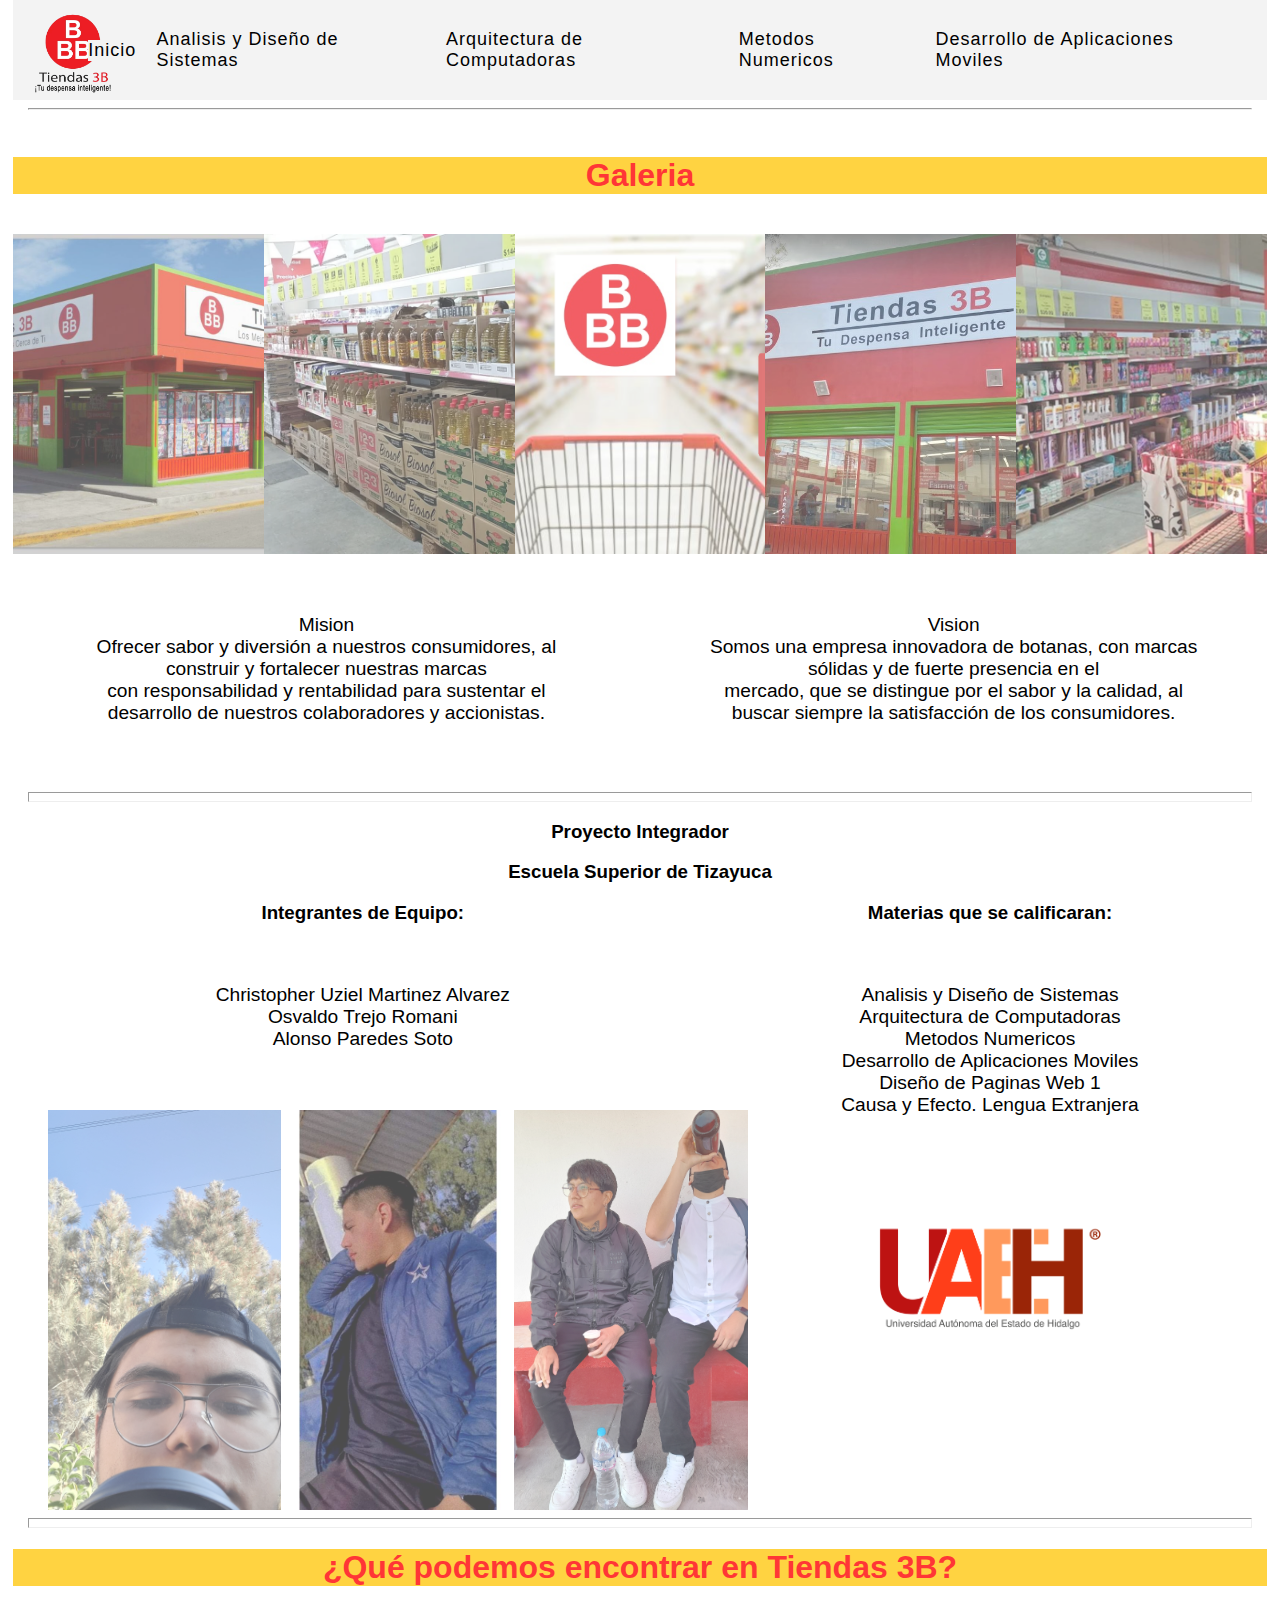
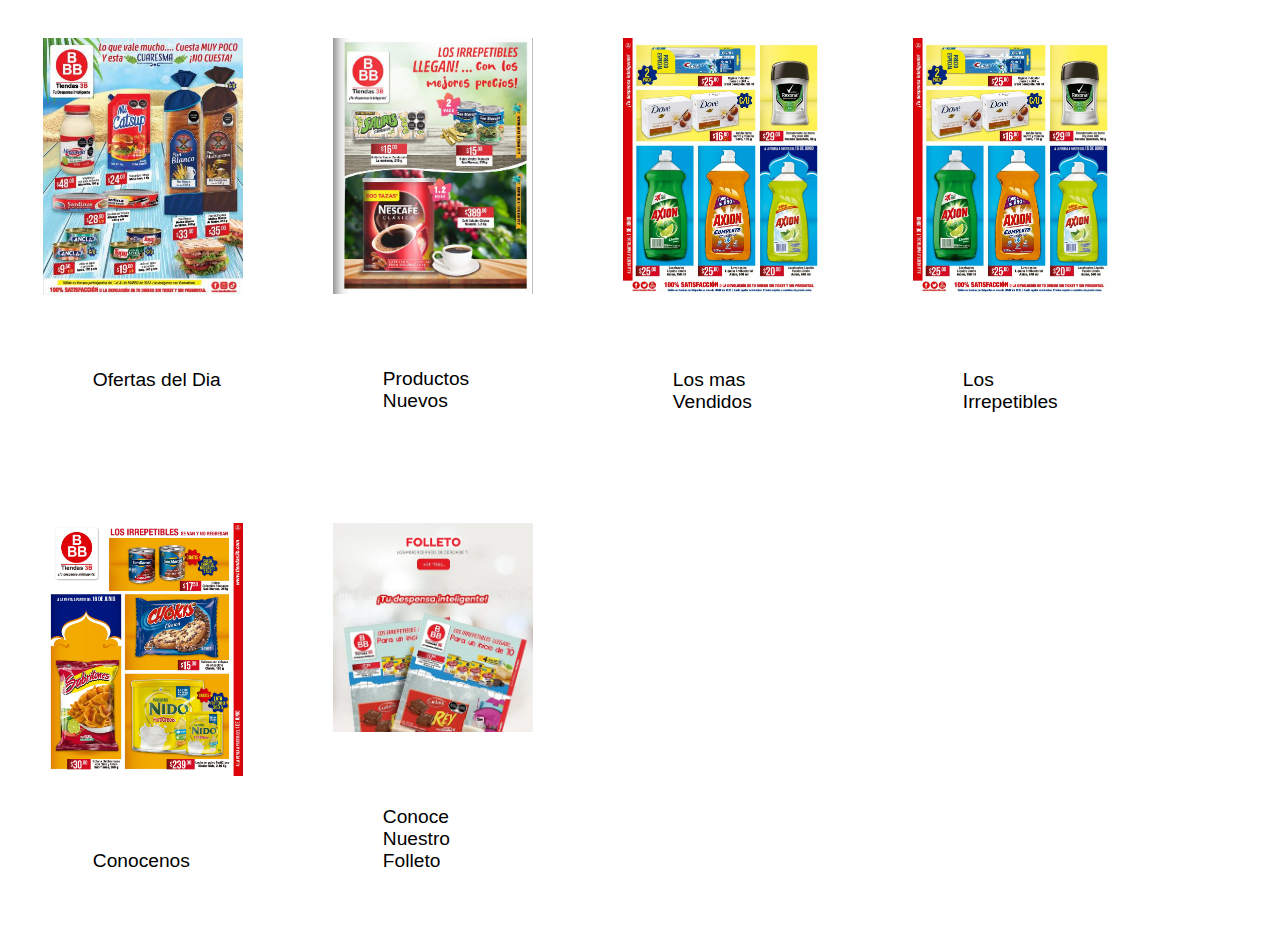
<file: PROYECTO INTEGRADOR/Index.html>
<!DOCTYPE html>
<html>
    <head>
        <meta http-equiv="Content-Type" content="text/html; charset=utf-8"/>
        <link rel="stylesheet" href="CSS/Style.css">
        <meta name="viewport" content="width=device-width, user-scalabe=no, initial-scale=1.0, maximum-scale=1.0, minimum-scale=1.0">
        <title>
          Tiendas 3B.com
        </title>
        
    </head>
<body>
    <div class="contenedorA">
        <header>
            <a href="Index.html" class="logo">
                <img src="IMAGENES/logo.png" alt="Logo Compañia" class="ImgZomm">
            </a>

        <nav id="menu">
                <!-- start menu -->
            <ul data-animation="to-left">
                 <li><a href="Index.html">Inicio</a></li>
                 <li><a href="./Page/Analisis.html">Analisis y Diseño de Sistemas</a>
                <!-- start menu desplegable -->
                 <ul>
                    <li><a href="./Page/Presentacion.html">Diapositiva 1</a></li>
                    <li><a href="./Page/Diapositiva 2.html">Diapositiva 2</a></li>
                    <li><a href="./Page/Diapositiva 3.html">Diapositiva 3</a></li>
                    <li><a href="./Page/Diapositiva 4.html">Diapositiva 4</a></li>
                 </ul>
                <!-- end menu desplegable -->
                 </li>
                 <li><a href="./Page/Arquitectura.html">Arquitectura de Computadoras</a></li>
                 <li><a href="./Page/Metodos.html">Metodos Numericos</a></li>
                 <li><a href="./Page/Moviles.html">Desarrollo de Aplicaciones Moviles</a></li>
            </ul>
                <!-- end menu -->
        </nav>
                
        </header>
        
       <hr>

       
       <!--        
    <div id="slider">
        <input type="radio" name="slider" id="s1" checked />
        <input type="radio" name="slider" id="s2" />
        <input type="radio" name="slider" id="s3" />
        <input type="radio" name="slider" id="s4" />
        <input type="radio" name="slider" id="s5" />
        <label for="s1" id="slide1">
            <img src="IMAGENES/ima1.jpg" alt />
        </label>
        <label for="s2" id="slide2">
            <img src="IMAGENES/ima2.webp" alt />
        </label>
        <label for="s3" id="slide3">
            <img src="IMAGENES/3b4.png" alt />
        </label>
        <label for="s4" id="slide4">
            <img src="IMAGENES/3b1.png" alt />
        </label>
        <label for="s5" id="slide5">
            <img src="IMAGENES/sondeo.jpg" alt />
        </label>
    </div> 
         -->
         <br>
         <h1>Galeria</h1>
         <br>

    <section class="GaleryChida">
        <img src="IMAGENES/ima1.jpg" alt="Oxxo">
        <img src="IMAGENES/ima2.webp" alt="teoti">
        <img src="IMAGENES/3b4.png" alt="teoti">
        <img src="IMAGENES/3bop1.jpg" alt="teoti">
        <img src="IMAGENES/3bop2.jpg" alt="teoti">
    </section>

    
       <div class="Bloque1">
        <section class="Seccion1">
            <p id="Datos">
                Mision <br>
                Ofrecer sabor y diversión a nuestros consumidores, al construir y fortalecer nuestras marcas <br>
                con responsabilidad y rentabilidad para sustentar el desarrollo de nuestros colaboradores y accionistas. <br>
            </p>
        </section>

        <section class="Seccion2">
            <p id="Datos">
                Vision <br>
                Somos una empresa innovadora de botanas, con marcas sólidas y de fuerte presencia en el <br>
                mercado, que se distingue por el sabor y la calidad, al buscar siempre la satisfacción de los consumidores. <br>
    
            </p>
        </section>
       </div>
      
      

        <hr size="10px">
        <h3>Proyecto Integrador</h3>
        <h3>Escuela Superior de Tizayuca</h3>

       <div class="Bloque1">
        <section class="Seccion1">
            <h3>Integrantes de Equipo:</h3>
            <p id ="Datos" class="">

                Christopher Uziel Martinez Alvarez <br>
                Osvaldo Trejo Romani <br>
                Alonso Paredes Soto <br>
            </p>

                
        <section class="GaleryIntegrantes">
            <img src="IMAGENES/imgCris.jpg" alt="Cristo">
            <img src="IMAGENES//imgOsvaldo.jpeg" alt="Osvaldo">
            <img src="IMAGENES/imgAlonso.jpg" alt="Alfonso">
        </section>
    
        </section>

        <section class="Seccion2">
                
            <h3>Materias que se calificaran:</h3>
            <p id="Datos" class="fotos">
                Analisis y Diseño de Sistemas <br>
                Arquitectura de Computadoras <br>
                Metodos Numericos <br>
                Desarrollo de Aplicaciones Moviles <br>
                Diseño de Paginas Web 1 <br>
                Causa y Efecto. Lengua Extranjera <br>
            </p>
            
            <img src="IMAGENES/imgUAEH.png" alt="ImagenUAEH" id="imgUAEH">
        </section>
       </div>

       

 
        <hr size="10px">

<h1>¿Qué podemos encontrar en Tiendas 3B?</h1>
   
        <div class="galeria">
            <div class="foto">
                <img  src="IMAGENES/b1.jpg" alt="" class="ImgZomm">
            </div>
            <div class="pie">
                <p class="Items">Ofertas del Dia</p>
            </div>
        </div>


        <div class="galeria">
            <div class="foto">
                <img  src="IMAGENES/b7.jpg" alt="" class="ImgZomm">
            </div>
            <div class="pie">
                <p class="Items">Productos Nuevos</p>
            </div>
        </div>

        <div class="galeria">
            <div class="foto">
                <img  src="IMAGENES/b4.jpg" alt="" class="ImgZomm">
            </div>
            <div class="pie">
                <p class="Items">Los mas Vendidos</p>
            </div>
        </div>
        
        <div class="galeria">
            <div class="foto">
                <img  src="IMAGENES/b4.jpg" alt="" class="ImgZomm">
            </div>
            <div class="pie">
                <p class="Items">Los Irrepetibles</p>
            </div>
        </div>

        <div class="galeria">
            <div class="foto">
                <img  src="IMAGENES/b5.jpg" alt="" class="ImgZomm">
            </div>
            <div class="pie">
                <p class="Items">Conocenos</p>
            </div>
        </div>

        <div class="galeria">
            <div class="foto">
                <img  src="IMAGENES/3bFolleto.webp" alt="" class="ImgZomm">
            </div>
            <div class="pie">
                <p class="Items">Conoce Nuestro Folleto</p>
            </div>
        </div>



    </div>

       

        


    </body>
</html>
</file>
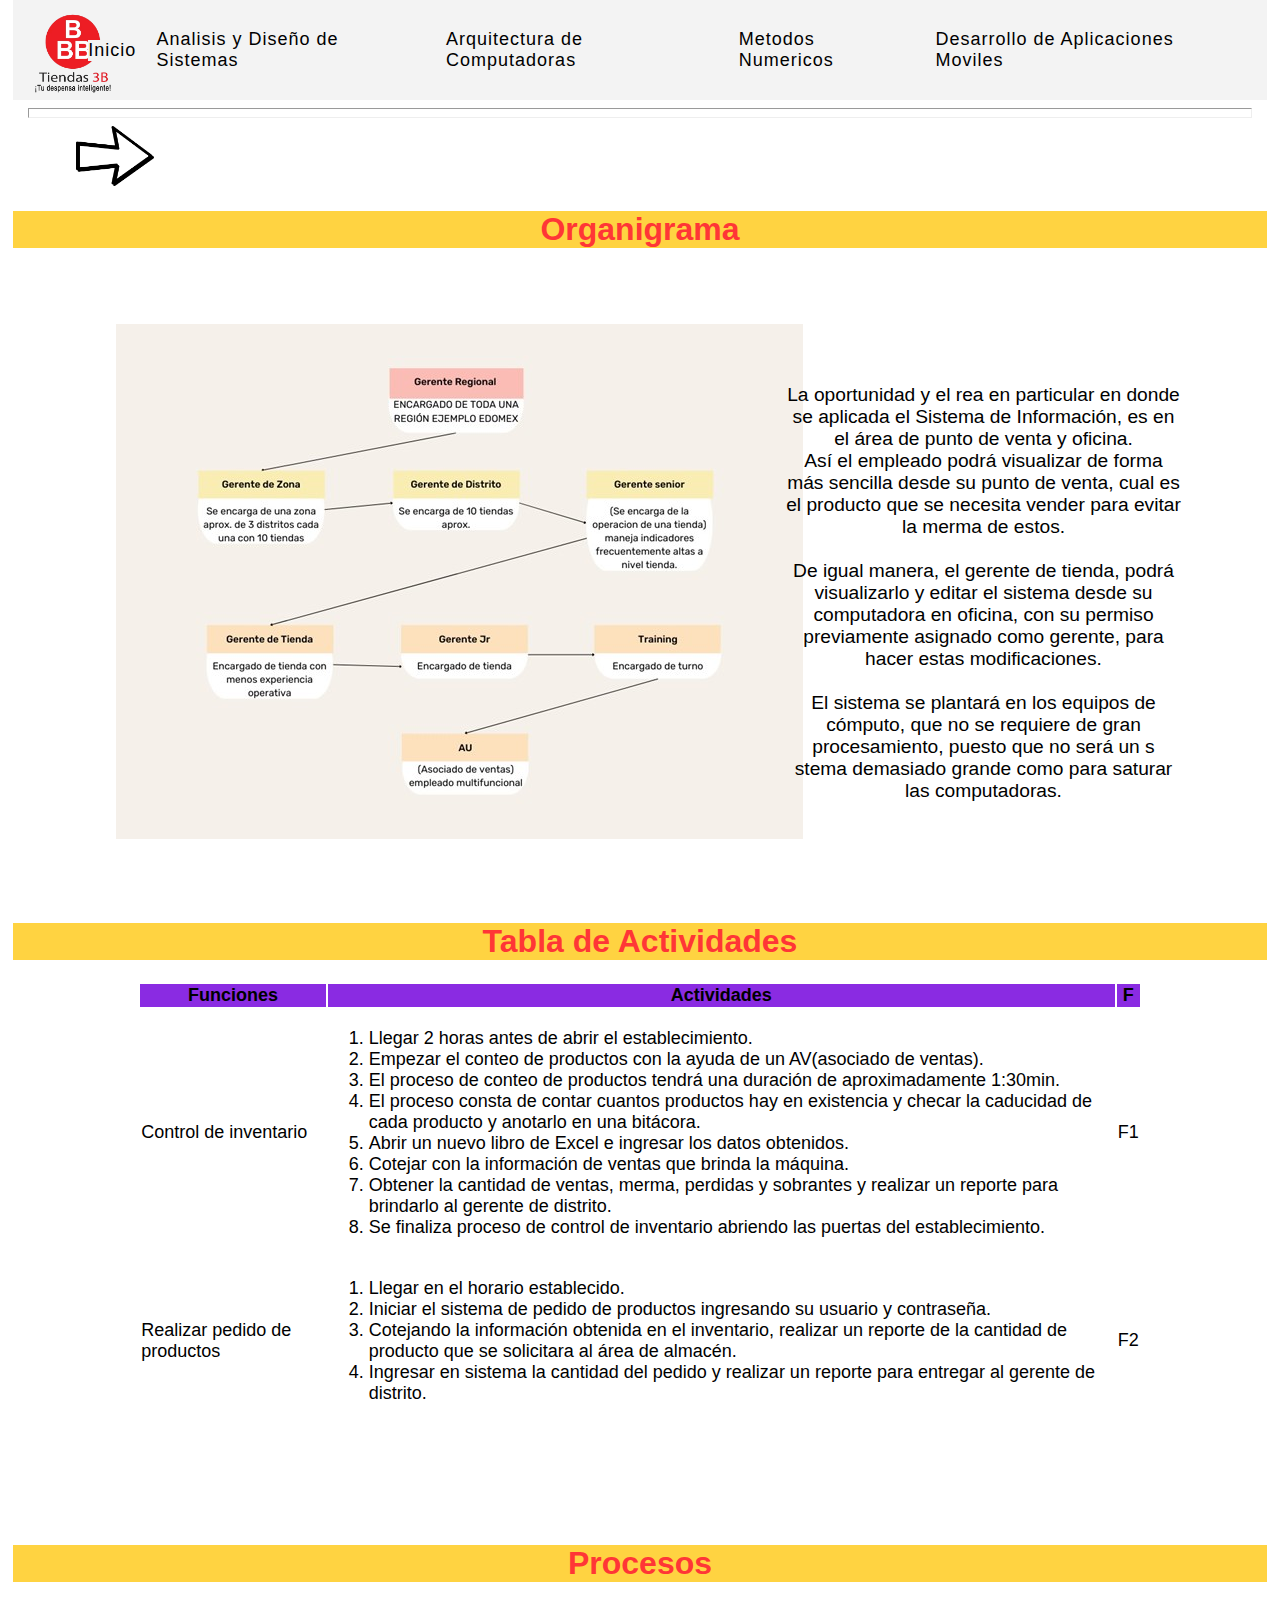
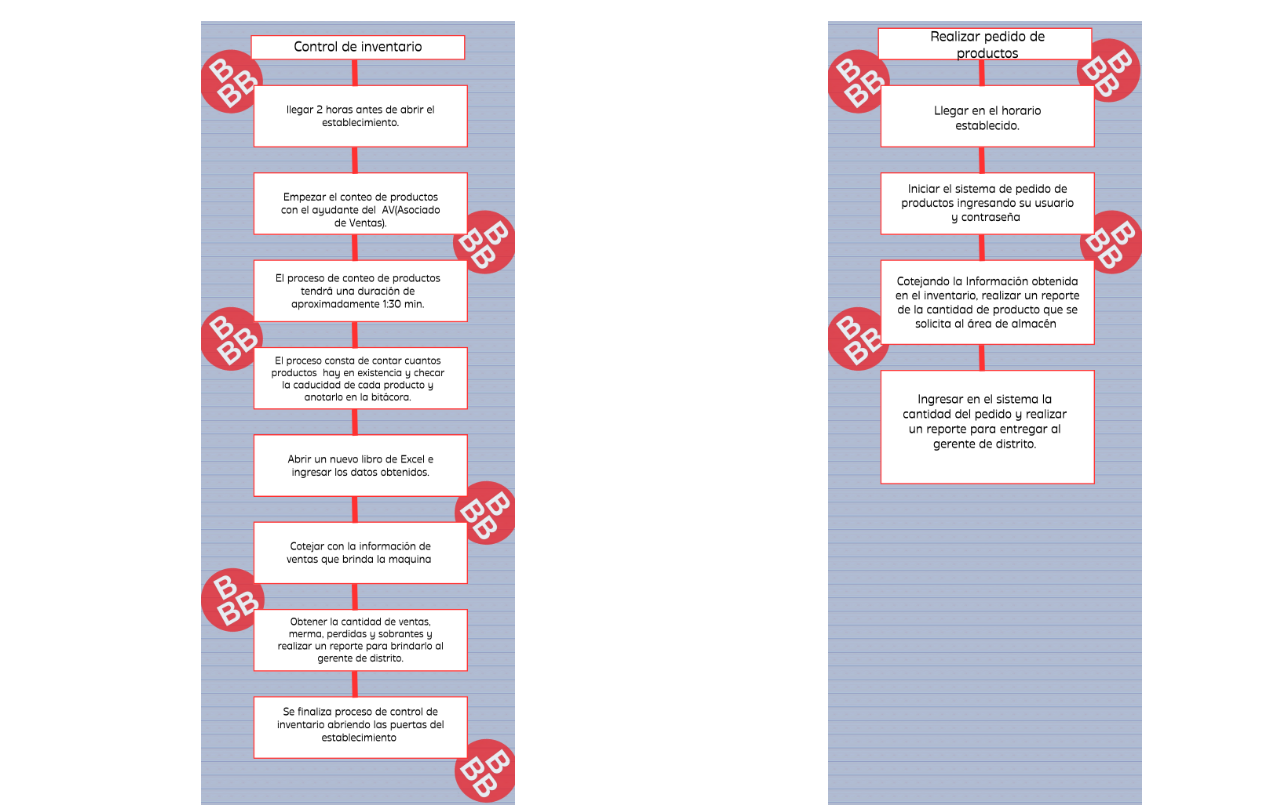
<file: PROYECTO INTEGRADOR/Page/Analisis.html>
<!DOCTYPE html>
<html>
    <head>
        <meta http-equiv="Content-Type" content="text/html; charset=utf-8"/>

        <link rel="stylesheet" href="../CSS/Style.css">
        <title>
           Tiendas 3B.com
        </title>
        
    </head>

    <body>
        <div class="contenedorA">
        <header>
            <a href="../Index.html" class="logo">
                <img src="../IMAGENES/logo.png" alt="Logo Compañia" class="ImgZomm">
            </a>
       
        <nav id="menu">
                <!-- start menu -->
            <ul data-animation="to-left">
                 <li><a href="../Index.html">Inicio</a></li>
                 <li><a href="../Page/Analisis.html">Analisis y Diseño de Sistemas</a>
                <!-- start menu desplegable -->
                 <ul>
                    <li><a href="../Page/Presentacion.html">Diapositiva 1</a></li>
                    <li><a href="../Page/Diapositiva 2.html">Diapositiva 2</a></li>
                    <li><a href="../Page/Diapositiva 3.html">Diapositiva 3</a></li>
                    <li><a href="../Page/Diapositiva 4.html">Diapositiva 4</a></li>
                 </ul>
                <!-- end menu desplegable -->
                 </li>
                 <li><a href="../Page/Arquitectura.html">Arquitectura de Computadoras</a></li>
                 <li><a href="../Page/Metodos.html">Metodos Numericos</a></li>
                 <li><a href="../Page/Moviles.html">Desarrollo de Aplicaciones Moviles</a></li>
            </ul>
                <!-- end menu -->
        </nav>

                
        </header>

        <hr size="10px">
        
        <a  href="Presentacion.html"  class="Flechas">
            <img src="../IMAGENES/FlechaDerecha.png" alt="Flechas" class="ImgZomm">
        </a>
        <h1>
            Organigrama
        </h1>
            <br><br><br>
        
    <div class="Bloque1">
        <section class="Seccion1">
            <img  src="../IMAGENES/organigrama.jpg" id="Org" class="ImgZomm">
        </section>
        


        <section class="Seccion2">
            <p class="texto">
                La oportunidad y el rea en particular en donde se aplicada el Sistema de Información, es en el área de punto de venta y oficina.<br>

                Así el empleado podrá visualizar de forma más sencilla desde su punto de venta, 
                cual es el producto que se necesita vender para evitar la merma de estos.<br><br>

                De igual manera, el gerente de tienda, podrá visualizarlo y editar el sistema desde su computadora en oficina,
                con su permiso previamente asignado como gerente, para hacer estas modificaciones.<br><br>

                El sistema se plantará en los equipos de cómputo, que no se requiere de gran procesamiento, puesto que no será un s
                stema demasiado grande como para saturar las computadoras.<br><br>
            </p>
        </section>
    </div>
<br>

        <h1>
            Tabla de Actividades
        </h1>

<!--Inicia Tabla -->

<table align="center" class="Table">
    <tr>
         <th style="background-color: blueviolet;">
             Funciones
         </th>

         <th style="background-color: blueviolet;">
             Actividades
         </th>

         <th style="background-color: blueviolet;">
            F
        </th>
    </tr>

 <!-- FILA 1 -->
 <tr>
     <td>
        Control de inventario
     </td>

     <td>
        <ol>
    
            <li>Llegar 2 horas antes de abrir el establecimiento.</li>
            <li>Empezar el conteo de productos con la ayuda de un AV(asociado de ventas).</li>
            <li>El proceso de conteo de productos tendrá una duración de aproximadamente 1:30min.</li>
            <li>El proceso consta de contar cuantos productos hay en existencia y checar la caducidad de cada producto y anotarlo en una bitácora. </li>
            <li>Abrir un nuevo libro de Excel e ingresar los datos obtenidos.</li>
            <li>Cotejar con la información de ventas que brinda la máquina.</li>
            <li>Obtener la cantidad de ventas, merma, perdidas y sobrantes y realizar un reporte para brindarlo al gerente de distrito. </li>
            <li>Se finaliza proceso de control de inventario abriendo las puertas del establecimiento.</li>
            
        </ol>
     </td>

     <td>
        F1
     </td>
 </tr>

<!-- FILA 2 -->

 <tr>
    <td>
        Realizar pedido de productos
    </td>

    <td>
        <ol>
            <li>Llegar en el horario establecido.</li>
            <li>Iniciar el sistema de pedido de productos ingresando su usuario y contraseña.</li>
            <li>Cotejando la información obtenida en el inventario, realizar un reporte de la cantidad de producto que se solicitara al área de almacén.</li>
            <li>Ingresar en sistema la cantidad del pedido y realizar un reporte para entregar al gerente de distrito.</li>
        </ol>
    </td>

    <td>
        F2
    </td>
 </tr>

</table>

<!-- FIN TABLA -->
  
    <br>
    <br>


<h1>
        Procesos
</h1>

    <br>

<nav class="Bloque1">
    <section class="Seccion1">
        <img  src="../IMAGENES/Control de inventario.png" alt="css centra img"  id="Proc" class="ImgZomm">
    </section>

    <section class="Seccion2">
        <img src="../IMAGENES/Realizar pedido de productos.png" alt="css centra img" id="Proc" class="ImgZomm">
    </section>
</nav>


</div>
</body>
</html>
</file>
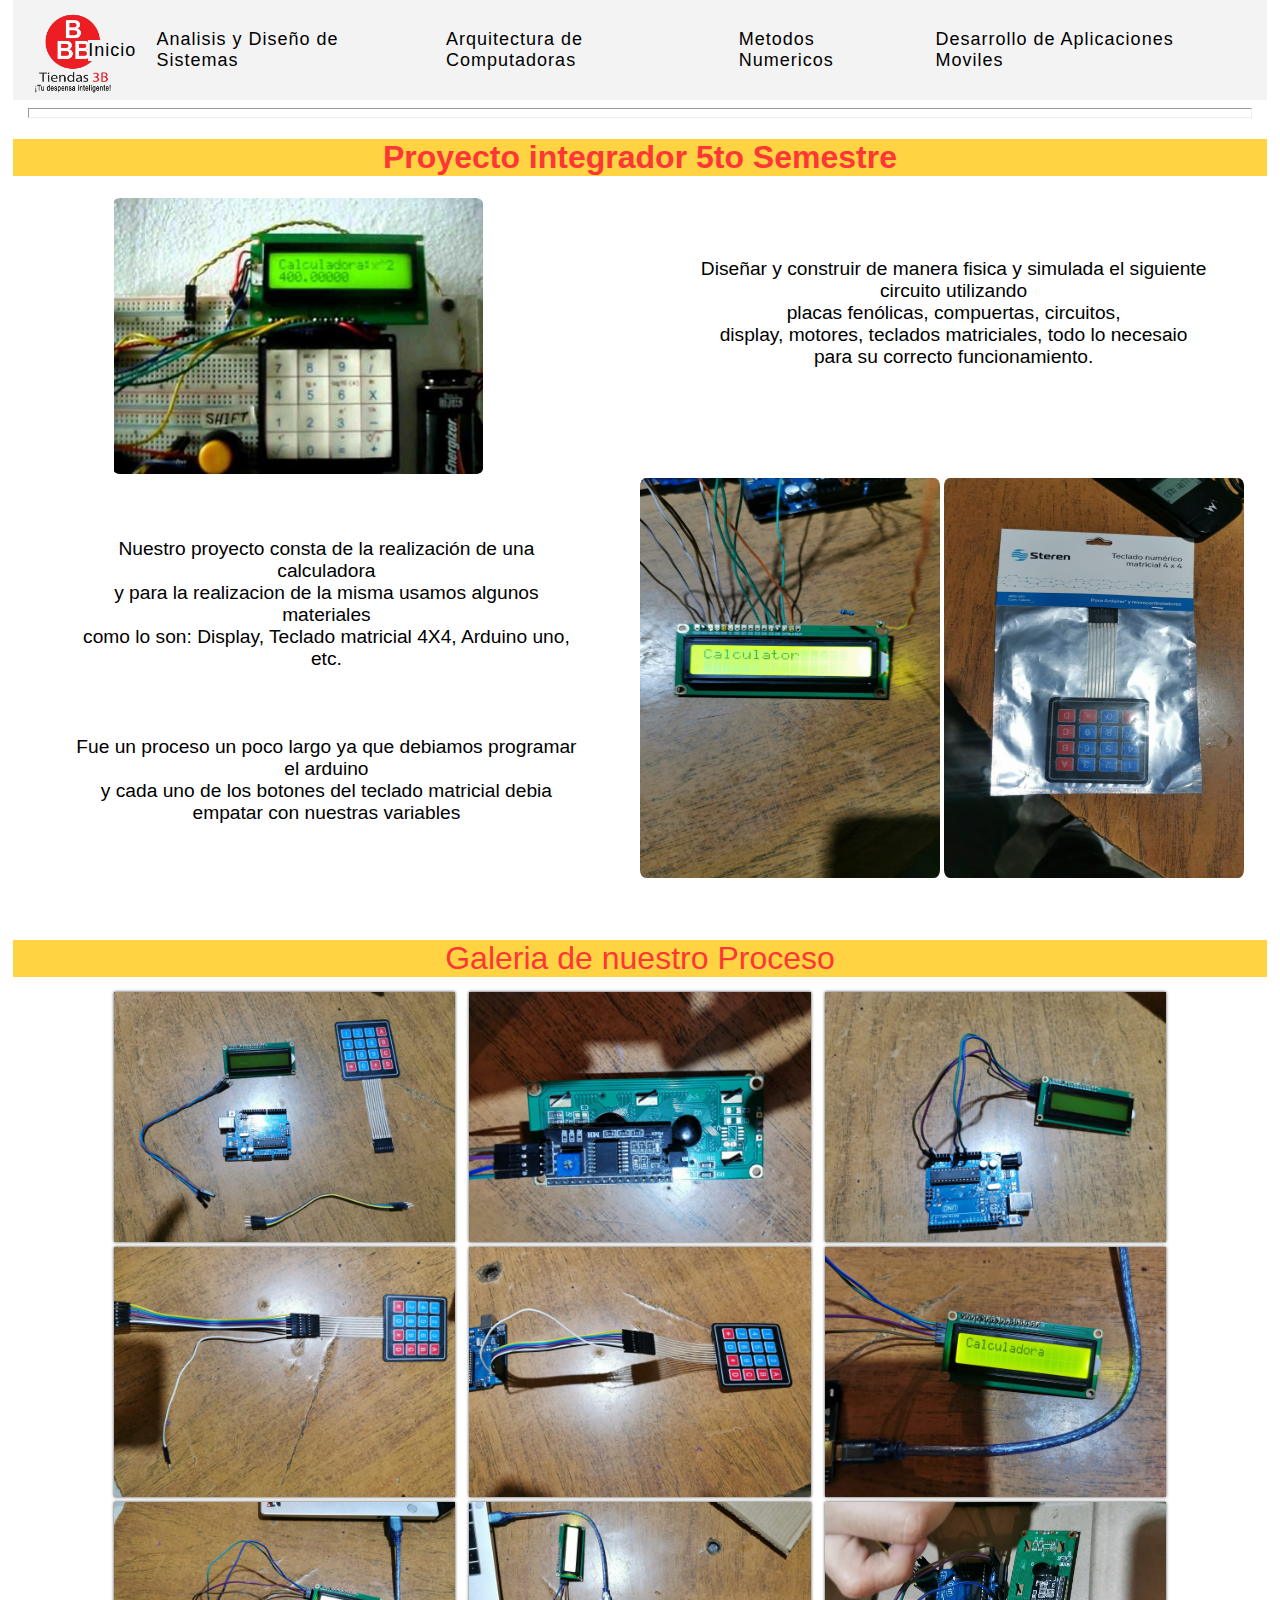
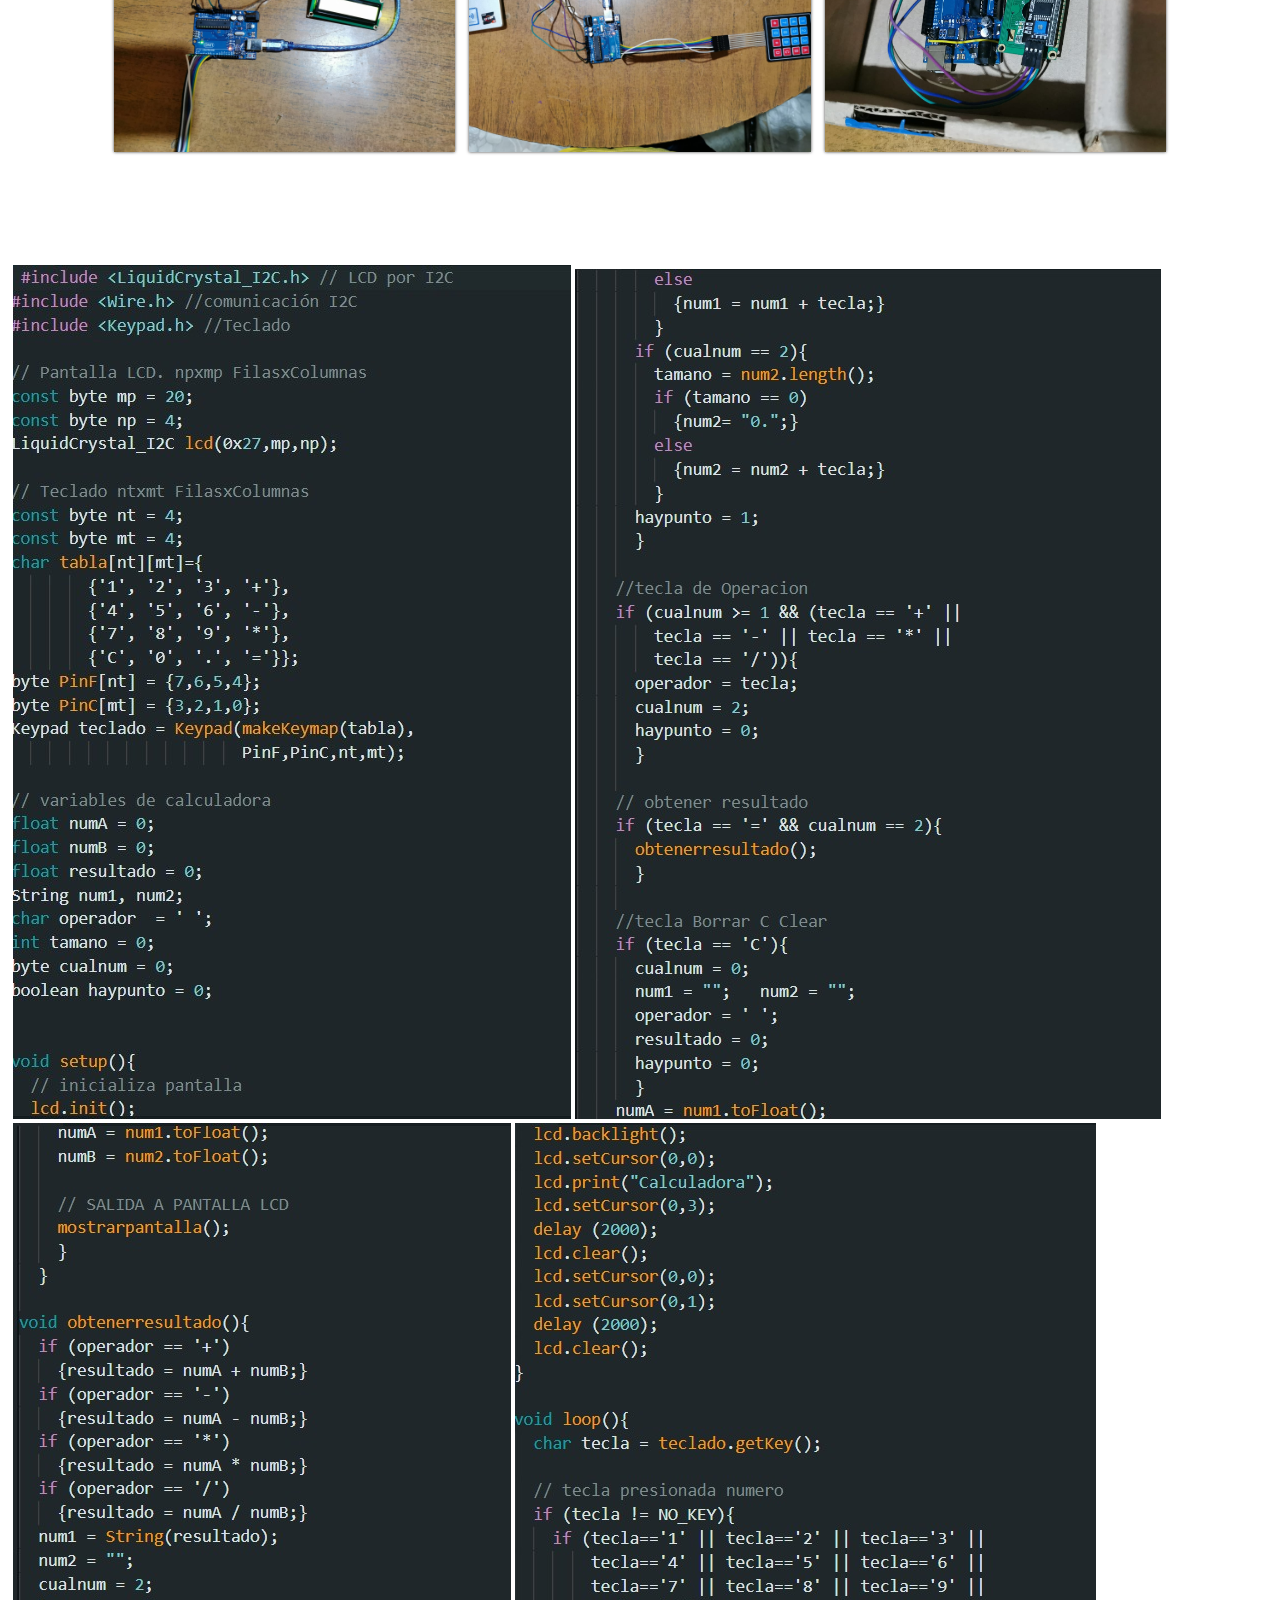
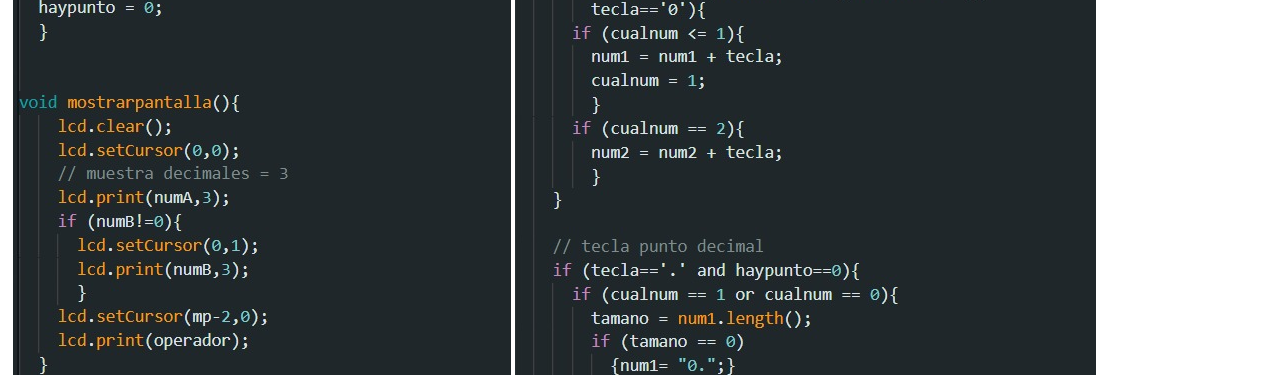
<file: PROYECTO INTEGRADOR/Page/Arquitectura.html>
<!DOCTYPE html>
<html>
    <head>
        <meta http-equiv="Content-Type" content="text/html; charset=utf-8"/>

        <link rel="stylesheet" href="../CSS/Style.css">
        <title>
           Tiendas 3B.com
        </title>
        
    </head>
<body>
    <div class="contenedorA">
        <header>
            <a href="../Index.html" class="logo">
                <img src="../IMAGENES/logo.png" alt="Logo Compañia">
            </a>
       
        <nav id="menu">
                <!-- start menu -->
            <ul data-animation="to-left">
                 <li><a href="../Index.html">Inicio</a></li>
                 <li><a href="../Page/Analisis.html">Analisis y Diseño de Sistemas</a>
                <!-- start menu desplegable -->
                 <ul>
                    <li><a href="../Page/Presentacion.html">Diapositiva 1</a></li>
                    <li><a href="../Page/Diapositiva 2.html">Diapositiva 2</a></li>
                    <li><a href="../Page/Diapositiva 3.html">Diapositiva 3</a></li>
                    <li><a href="../Page/Diapositiva 4.html">Diapositiva 4</a></li>
                 </ul>
                <!-- end menu desplegable -->
                 </li>
                 <li><a href="../Page/Arquitectura.html">Arquitectura de Computadoras</a></li>
                 <li><a href="../Page/Metodos.html">Metodos Numericos</a></li>
                 <li><a href="../Page/Moviles.html">Desarrollo de Aplicaciones Moviles</a></li>
            </ul>
                <!-- end menu -->
        </nav>
        
        </header>

        <hr size="10px">
 

        <h1>Proyecto integrador 5to Semestre</h1>
        
        <div class="Bloque1">
            <section class="Seccion1">
                <img src="../IMAGENES/cal.png" id="calcu">
            </section>
    
            <section class="Seccion2">
                
                <p id="Datos">
                    Diseñar y construir de manera fisica y simulada el siguiente circuito utilizando <br>
                    placas fenólicas, compuertas, circuitos, <br>
                    display, motores, teclados matriciales, todo lo necesaio para su correcto funcionamiento.
                 </p>
            </section>
           </div>
           
              
        
            <div class="Bloque1">
                <section class="Seccion1">
                    <p id="Datos">
                       Nuestro proyecto consta de la realización de una calculadora<br>
                       y para la realizacion de la misma usamos algunos materiales <br>
                       como lo son:  Display, Teclado matricial 4X4, Arduino uno, etc.<br>
                       <br><br><br>
                       Fue un proceso un poco largo ya que debiamos programar el arduino<br>
                       y cada uno de los botones del teclado matricial debia empatar con nuestras variables<br>
                       
                     
                    </p>
                </section>
        
                <section class="Seccion2">
                    <img src="../IMAGENES/calculadora.jpg" id="cal1">
                    <img src="../IMAGENES/teclado.jpg" id="cal1">
                </section>
               </div>
      
        

            <br><br>


            <div class="galeria1">
                <h1>Galeria de nuestro Proceso</h1>
                <div class="linea"></div>
                <div class="contenedor-imagenes">
                     <div class="imagen">
                        <img src="../IMAGENES/im1.jpg" alt="">
                        <div class="overlay">
                            <h2 id="h22">Fase 1</h2>
                        </div>
                     </div>
                     <div class="imagen">
                        <img src="../IMAGENES/im2.jpg" alt="">
                        <div class="overlay">
                            <h2 id="h22">Fase 2</h2>
                        </div>
                     </div>
                     <div class="imagen">
                        <img src="../IMAGENES/im3.jpg" alt="">
                        <div class="overlay">
                            <h2 id="h22">Fase 3</h2>
                        </div>
                     </div>
                     <div class="imagen">
                        <img src="../IMAGENES/im4.jpg" alt="">
                        <div class="overlay">
                            <h2 id="h22">Fase 4</h2>
                        </div>
                     </div>
                     <div class="imagen">
                        <img src="../IMAGENES/im5.jpg" alt="">
                        <div class="overlay">
                            <h2 id="h22">Fase 5</h2>
                        </div>
                     </div>
                      <div class="imagen">
                        <img src="../IMAGENES/im6.jpg" alt="">
                        <div class="overlay">
                            <h2 id="h22">Fase 6</h2>
                        </div>
                     </div>
                     <div class="imagen">
                        <img src="../IMAGENES/im7.jpg" alt="">
                        <div class="overlay">
                            <h2 id="h22">Fase 7</h2>
                        </div>
                     </div>
                     <div class="imagen">
                        <img src="../IMAGENES/im8.jpg" alt="">
                        <div class="overlay">
                            <h2 id="h22">Fase 8</h2>
                        </div>
                     </div>
                     <div class="imagen">
                        <img src="../IMAGENES/im9.jpg" alt="">
                        <div class="overlay">
                            <h2 id="h22">Fase 9</h2>
                        </div>
                     </div>
                </div>

            </div>

<br><br><br><br><br><br>

<section id="codigos">
    <img src="../IMAGENES/codigo 2.jpg" alt="">
    <img src="../IMAGENES/codigo 3.jpg" alt="">
    <img src="../IMAGENES/codigo1.jpg" alt="">
    <img src="../IMAGENES/codigo 4.jpg" alt="">
</section>

</div>
</body>
</html>
</file>
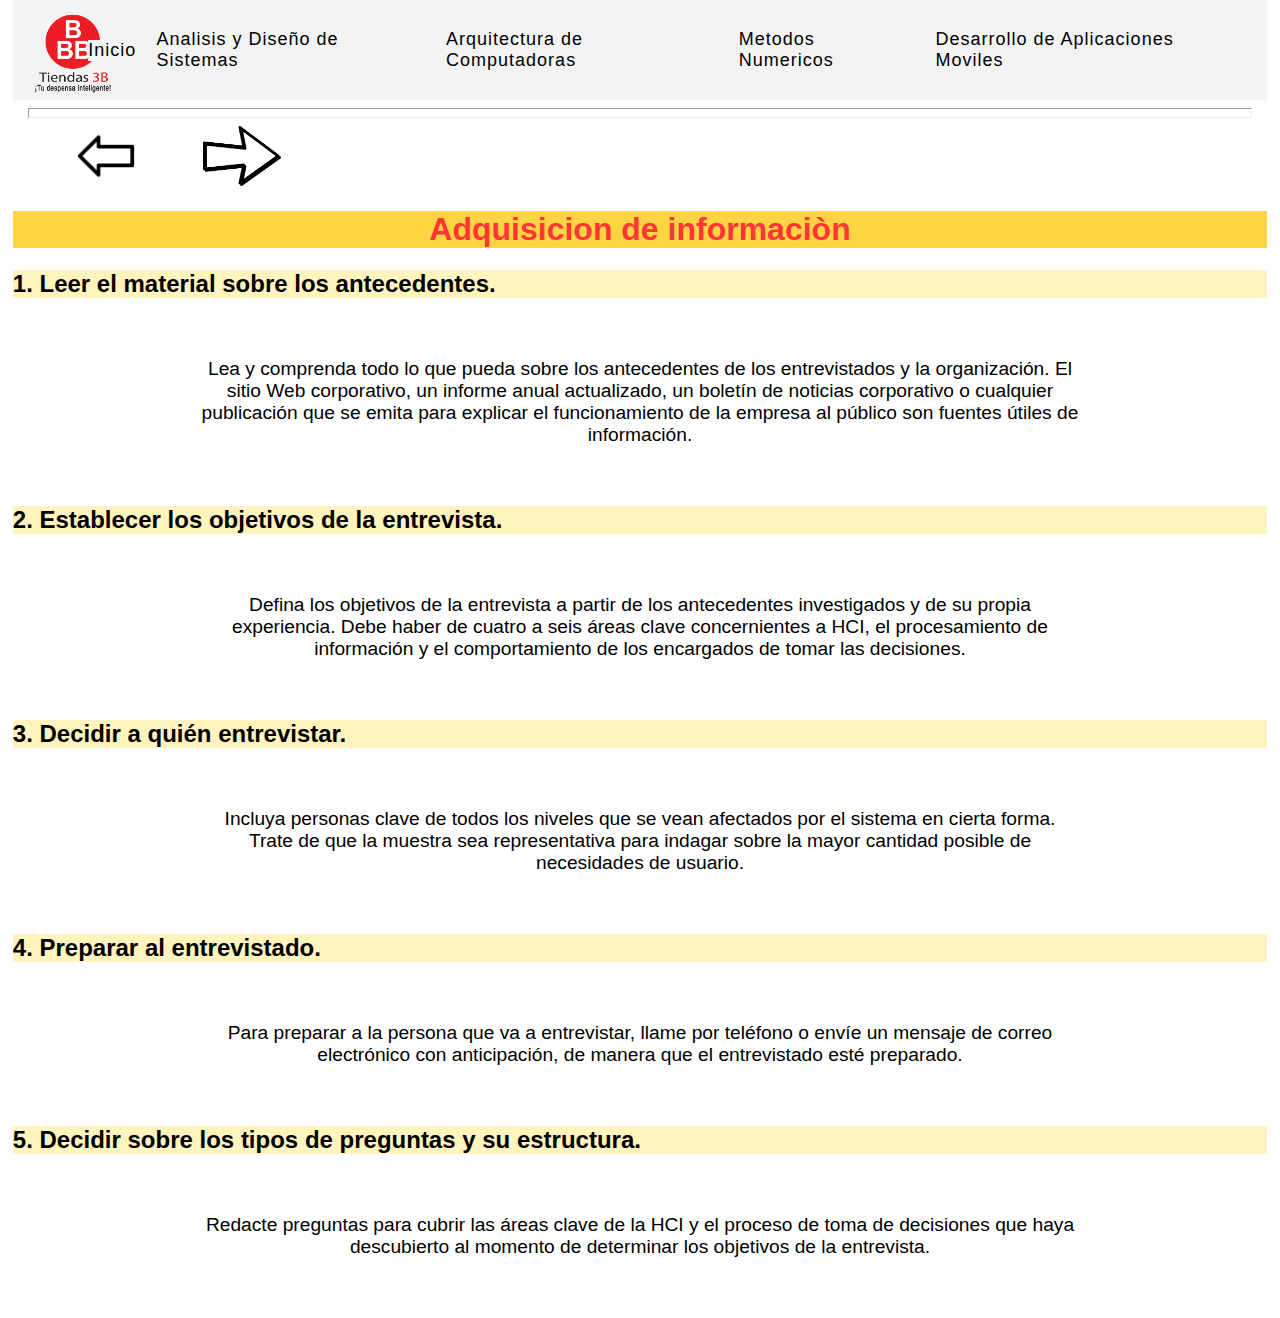
<file: PROYECTO INTEGRADOR/Page/Diapositiva 2.html>
<!DOCTYPE HTML>
<html>
    <head>
        <meta http-equiv="Content-Type" content="text/html; charset=utf-8"/>

        <link rel="stylesheet" href="../CSS/Style.css">
        <title>Diapositiva 2</title>
    </head>


<body>
    <div class="contenedorA">
    <header>
            <a href="../Index.html" class="logo">
                <img src="../IMAGENES/logo.png" alt="Logo Compañia">
            </a>
       
        <nav id="menu">
                <!-- start menu -->
            <ul data-animation="to-left">
                 <li><a href="../Index.html">Inicio</a></li>
                 <li><a href="../Page/Analisis.html">Analisis y Diseño de Sistemas</a>
                <!-- start menu desplegable -->
                 <ul>
                    <li><a href="../Page/Presentacion.html">Diapositiva 1</a></li>
                    <li><a href="../Page/Diapositiva 2.html">Diapositiva 2</a></li>
                    <li><a href="../Page/Diapositiva 3.html">Diapositiva 3</a></li>
                    <li><a href="../Page/Diapositiva 4.html">Diapositiva 4</a></li>
                 </ul>
                <!-- end menu desplegable -->
                 </li>
                 <li><a href="../Page/Arquitectura.html">Arquitectura de Computadoras</a></li>
                 <li><a href="../Page/Metodos.html">Metodos Numericos</a></li>
                 <li><a href="../Page/Moviles.html">Desarrollo de Aplicaciones Moviles</a></li>
            </ul>
                <!-- end menu -->
        </nav>
        
    </header>

        <hr size="10px">

   
        <a href="./Presentacion.html"  class="Flechas">
            <img src="../IMAGENES/FlechaIzquierda.png" alt="Flechas">
        </a>
        
        <a href="./Diapositiva 3.html"  class="Flechas">
            <img src="../IMAGENES/FlechaDerecha.png" alt="Flechas">
        </a>


        <h1>
            Adquisicion de informaciòn
        </h1>
  


        <h2>
            1. Leer el material sobre los antecedentes.
        </h2>
        <p class="texto">
            Lea y comprenda todo lo que pueda sobre los antecedentes de los entrevistados y la organización.
            El sitio Web corporativo, un informe anual actualizado, un boletín de noticias corporativo o cualquier publicación que
            se emita para explicar el funcionamiento de la empresa al público son fuentes útiles de información.
        </p>

        <h2>
            2. Establecer los objetivos de la entrevista.
        </h2>

        <p class="texto">
            Defina los objetivos de la entrevista a partir de los antecedentes investigados y de su propia experiencia.
            Debe haber de cuatro a seis áreas clave concernientes a HCI, el procesamiento de información y el comportamiento
            de los encargados de tomar las decisiones.
        </p>

        <h2>
            3. Decidir a quién entrevistar.
        </h2>
        <p class="texto">
            Incluya personas clave de todos los niveles que se vean afectados por el sistema en cierta forma. Trate de que la
            muestra sea representativa para indagar sobre la mayor cantidad posible de necesidades de usuario.
        </p>


        <h2>
            4. Preparar al entrevistado.
        </h2>
        <p class="texto">
            Para preparar a la persona que va a entrevistar, llame por teléfono o envíe un mensaje de correo electrónico con
            anticipación, de manera que el entrevistado esté preparado.
        </p>


        <h2>
            5. Decidir sobre los tipos de preguntas y su estructura.
        </h2>

        <p class="texto">
            Redacte preguntas para cubrir las áreas clave de la HCI y el proceso de toma de decisiones que haya descubierto al
            momento de determinar los objetivos de la entrevista.
        </p>

        </div>
    </body>
</html>
</file>
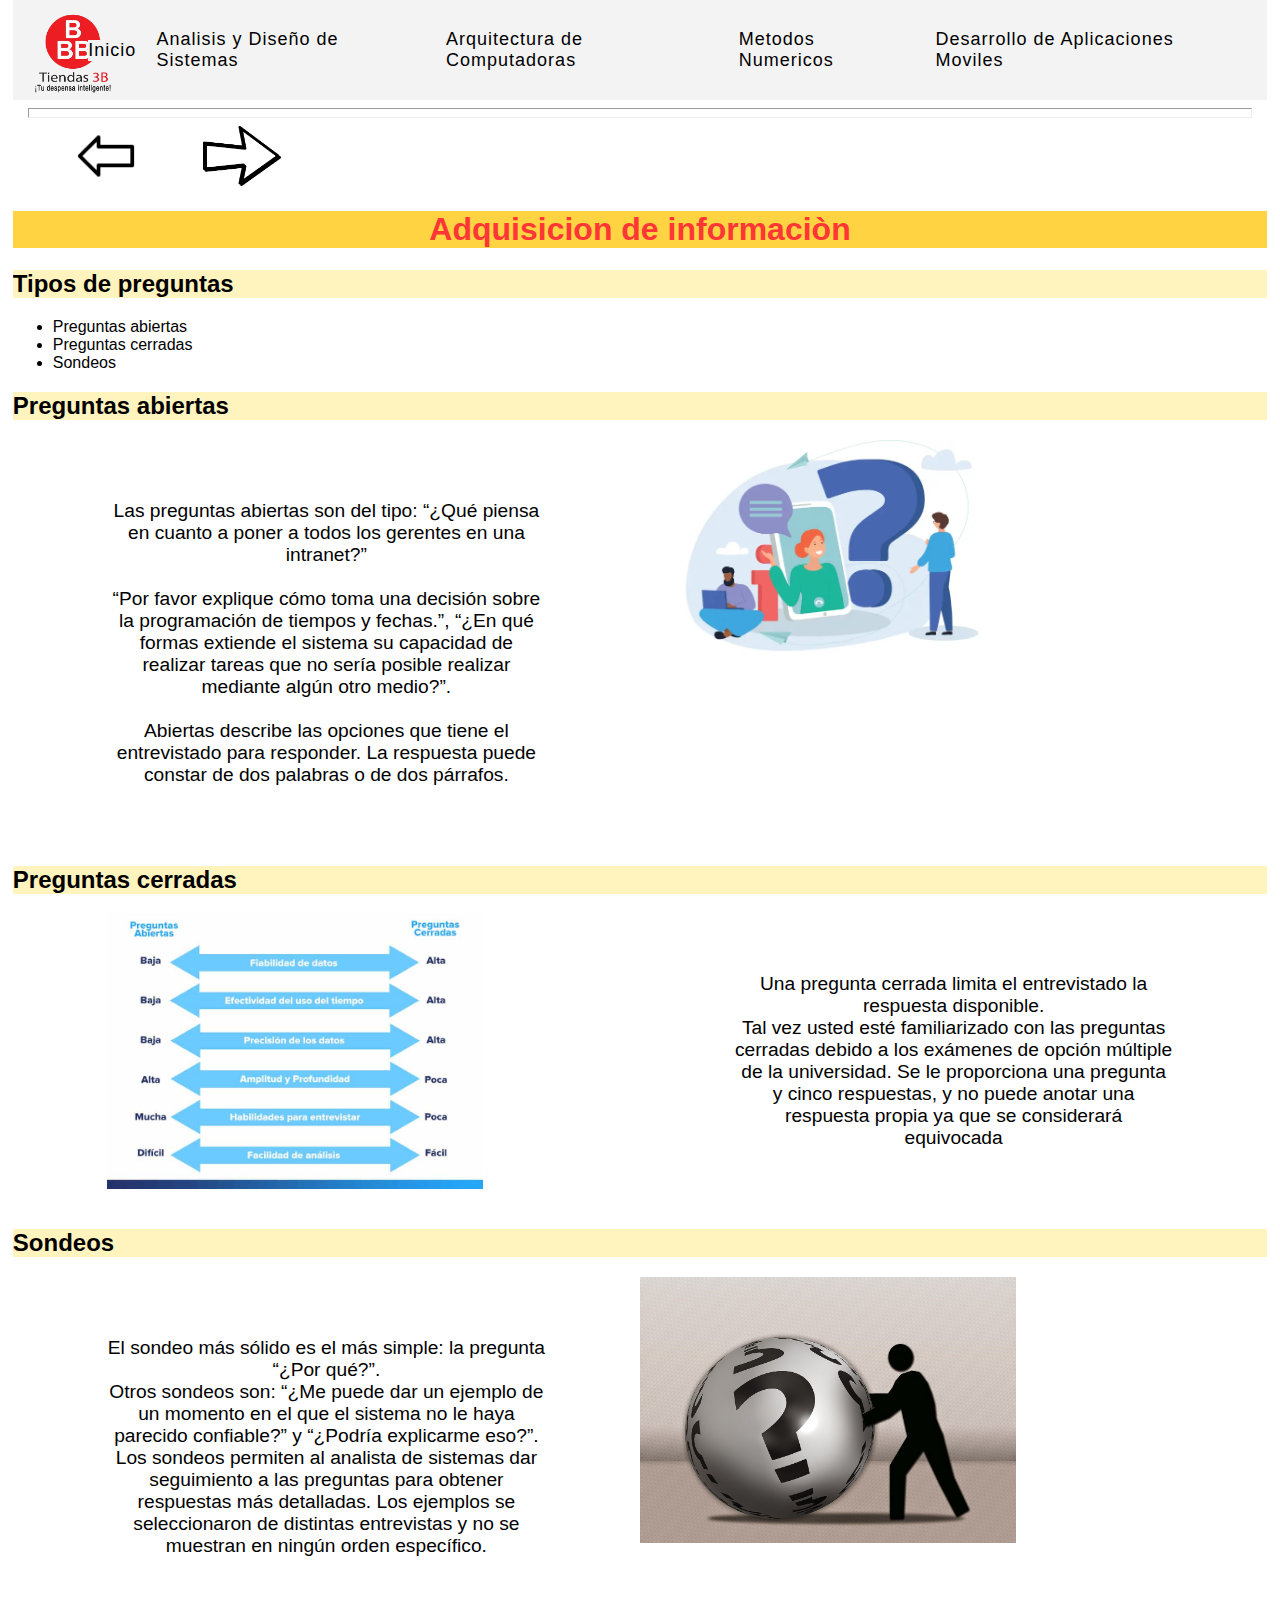
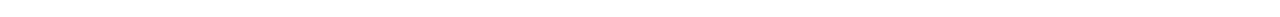
<file: PROYECTO INTEGRADOR/Page/Diapositiva 3.html>
<!DOCTYPE HTML>
<html>
    <head>
        <meta http-equiv="Content-Type" content="text/html; charset=utf-8"/>

        <link rel="stylesheet" href="../CSS/Style.css">
        <title>Diapositiva 3</title>
    </head>


    <body>
        <div class="contenedorA">
    
        <header>
            <a href="../Index.html" class="logo">
                <img src="../IMAGENES/logo.png" alt="Logo Compañia">
            </a>
       
        <nav id="menu">
                <!-- start menu -->
            <ul data-animation="to-left">
                 <li><a href="../Index.html">Inicio</a></li>
                 <li><a href="../Page/Analisis.html">Analisis y Diseño de Sistemas</a>
                <!-- start menu desplegable -->
                 <ul>
                    <li><a href="../Page/Presentacion.html">Diapositiva 1</a></li>
                    <li><a href="../Page/Diapositiva 2.html">Diapositiva 2</a></li>
                    <li><a href="../Page/Diapositiva 3.html">Diapositiva 3</a></li>
                    <li><a href="../Page/Diapositiva 4.html">Diapositiva 4</a></li>
                 </ul>
                <!-- end menu desplegable -->
                 </li>
                 <li><a href="../Page/Arquitectura.html">Arquitectura de Computadoras</a></li>
                 <li><a href="../Page/Metodos.html">Metodos Numericos</a></li>
                 <li><a href="../Page/Moviles.html">Desarrollo de Aplicaciones Moviles</a></li>
            </ul>
                <!-- end menu -->
        </nav>
        
        </header>

        <hr size="10px">

        
        <a href="./Diapositiva 2.html"  class="Flechas">
            <img src="../IMAGENES/FlechaIzquierda.png" alt="Flechas">
        </a>

        <a href="./Diapositiva 4.html"  class="Flechas">
            <img src="../IMAGENES/FlechaDerecha.png" alt="Flechas">
        </a>

    
    <h1>
        Adquisicion de informaciòn
    </h1>


    <h2>
        Tipos de preguntas
    </h2>

       
    <ul>
            <li>Preguntas abiertas</li>
            <li>Preguntas cerradas</li>
            <li>Sondeos</li>
    </ul>


        <h2>
            Preguntas abiertas
        </h2>
    
     <div class="Bloque1">
        <section class="Seccion1">
            <p class="texto">
                Las preguntas abiertas son del tipo: “¿Qué piensa en cuanto a poner a todos los gerentes en una intranet?” <br> <br>
                “Por favor explique cómo toma una decisión sobre la programación de tiempos y fechas.”, “¿En qué formas extiende
                el sistema su capacidad de realizar tareas que no sería posible realizar mediante algún otro medio?”.  <br> <br>
                Abiertas describe las opciones que tiene el entrevistado para responder. La respuesta puede constar de dos palabras o de dos párrafos.
            </p>
        </section>

        <section class="Seccion2">
                <img src="../IMAGENES/abiertas.webp" class="ImgRamdom ImgZomm">
        </section>
     </div>


        <h2>
            Preguntas cerradas
        </h2>

        <div class="Bloque1">
            <section class="Seccion1">
                <img src="../IMAGENES/cerradas.jpg" alt="Preguntas cerradas" id="Org" class="ImgRamdom ImgZomm">
            </section>

            <section class="Seccion2">
                <p class="texto">
                    Una pregunta cerrada limita el entrevistado la respuesta disponible. <br>
                    Tal vez usted esté familiarizado
                    con las preguntas cerradas debido a los exámenes de opción múltiple de la universidad. Se le proporciona una pregunta y
                    cinco respuestas, y no puede anotar una respuesta propia ya que se considerará equivocada
                </p>
            </section>
        </div>

        <h2>
            Sondeos
        </h2>

    <div class="Bloque1">
        <section class="Seccion1">
            <p class="texto">
                El sondeo más sólido es el más simple: la pregunta “¿Por qué?”. <br>
                Otros sondeos son: “¿Me puede dar un ejemplo de un momento en el
                que el sistema no le haya parecido confiable?” y “¿Podría explicarme eso?”.
                Los sondeos permiten al analista de sistemas dar seguimiento a las preguntas para obtener respuestas más detalladas.
                Los ejemplos se seleccionaron de distintas entrevistas y no se muestran en ningún orden específico.
            </p>
        </section>

        <section class="Seccion2">
            <img src="../IMAGENES/sondeo.jpg" class="ImgRamdom ImgZomm">
        </section>
    </div>

    </div>
</body>
</html>
</file>
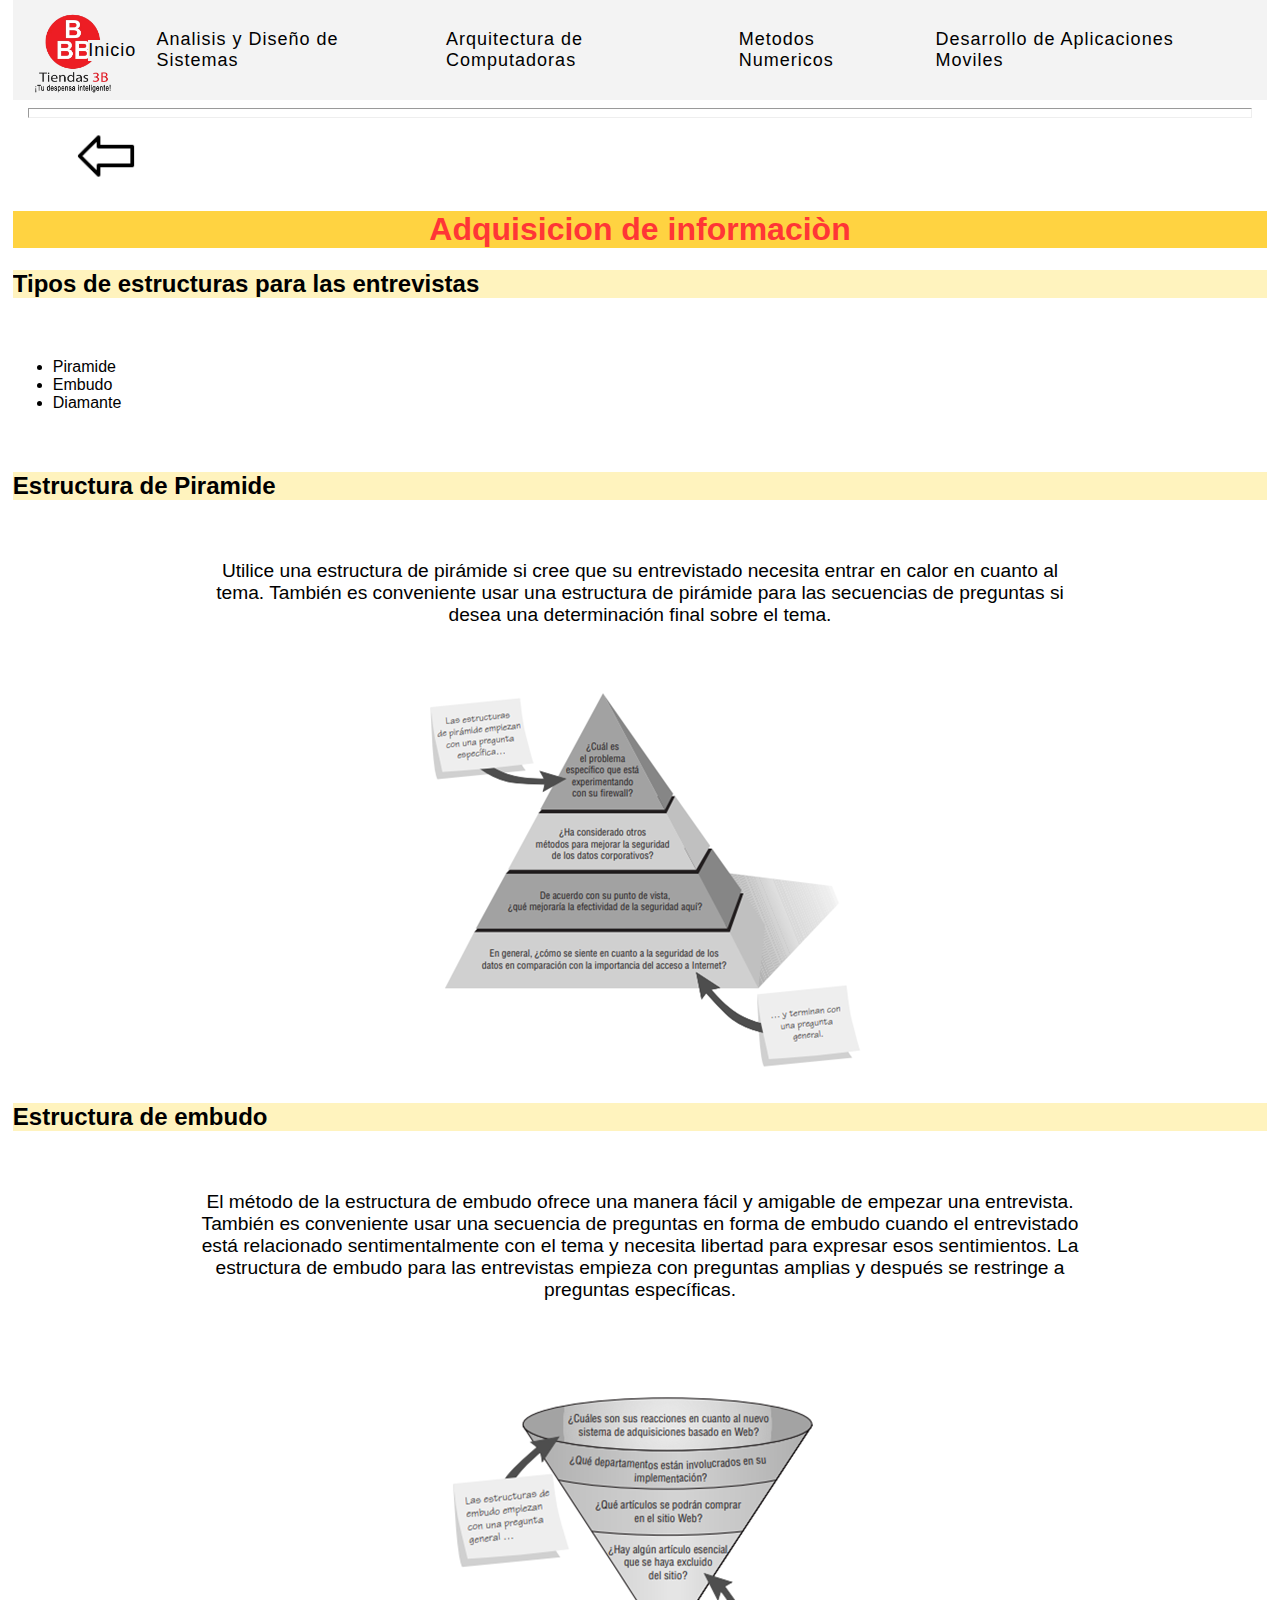
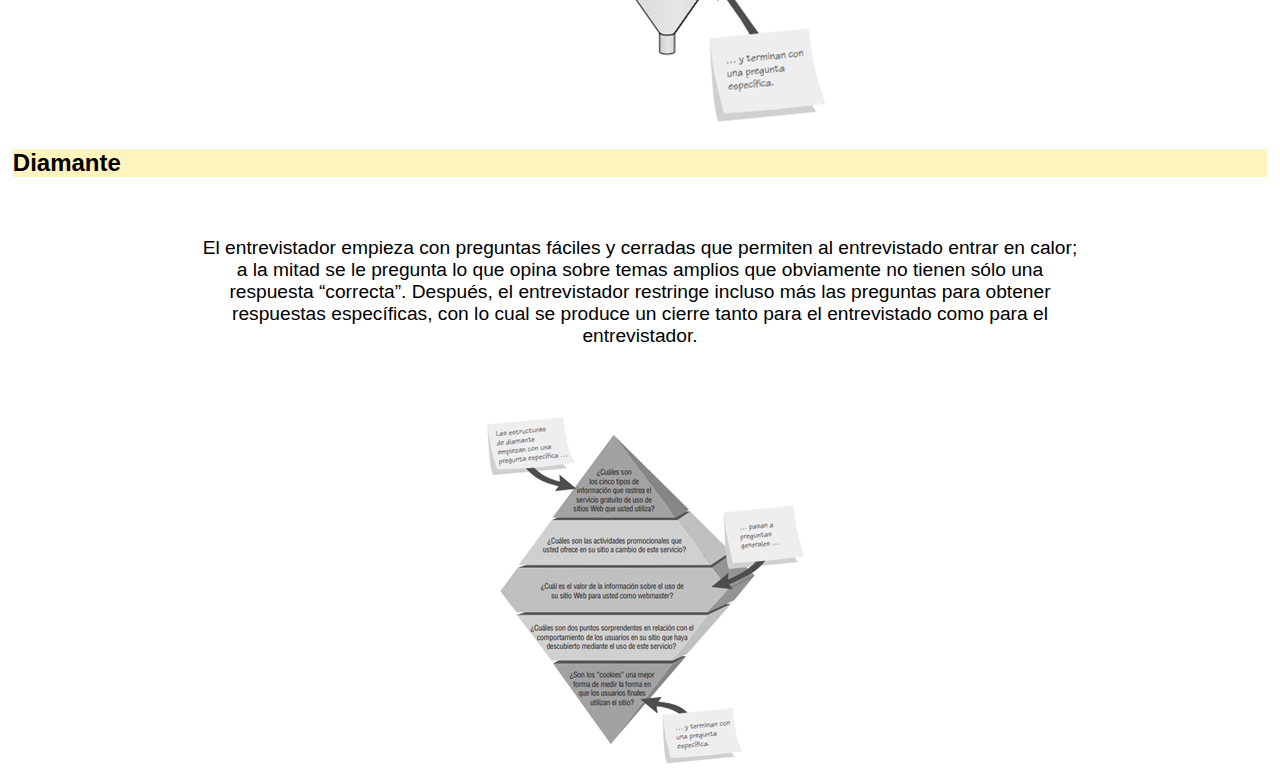
<file: PROYECTO INTEGRADOR/Page/Diapositiva 4.html>
<!DOCTYPE HTML>
<html>
    <head>
        <meta http-equiv="Content-Type" content="text/html; charset=utf-8"/>

        <link rel="stylesheet" href="../CSS/Style.css">
        <title>Diapositiva 4</title>
    </head>


    <body>
        <div class="contenedorA">
        <header>
            <a href="../Index.html" class="logo">
                <img src="../IMAGENES/logo.png" alt="Logo Compañia">
            </a>
       
        <nav id="menu">
                <!-- start menu -->
            <ul data-animation="to-left">
                 <li><a href="../Index.html">Inicio</a></li>
                 <li><a href="../Page/Analisis.html">Analisis y Diseño de Sistemas</a>
                <!-- start menu desplegable -->
                 <ul>
                    <li><a href="../Page/Presentacion.html">Diapositiva 1</a></li>
                    <li><a href="../Page/Diapositiva 2.html">Diapositiva 2</a></li>
                    <li><a href="../Page/Diapositiva 3.html">Diapositiva 3</a></li>
                    <li><a href="../Page/Diapositiva 4.html">Diapositiva 4</a></li>
                 </ul>
                <!-- end menu desplegable -->
                 </li>
                 <li><a href="../Page/Arquitectura.html">Arquitectura de Computadoras</a></li>
                 <li><a href="../Page/Metodos.html">Metodos Numericos</a></li>
                 <li><a href="../Page/Moviles.html">Desarrollo de Aplicaciones Moviles</a></li>
            </ul>
                <!-- end menu -->
        </nav>
        
        </header>

        <hr size="10px">

        <a href="./Diapositiva 3.html"  class="Flechas">
            <img src="../IMAGENES/FlechaIzquierda.png" alt="Flechas" class="ImgZomm">
        </a>


    
        <h1>
            Adquisicion de informaciòn
        </h1>
    


        <h2>
            Tipos de estructuras para las entrevistas
        </h2>
        <p>
            <ul>
                <li>Piramide</li>
                <li>Embudo</li>
                <li>Diamante</li>
            </ul>
        </p>


        <h2>
            Estructura de Piramide
        </h2>
        <p class="texto">
            Utilice una estructura de pirámide si cree que su entrevistado necesita entrar en calor en cuanto al tema.
            También es conveniente usar una estructura de pirámide para las secuencias de preguntas si desea una determinación final sobre el tema.
        </p>

        <div class="ImgZomm" align="center">
            <img src="../IMAGENES/piramide.png">
        </div>

        <h2>
            Estructura de embudo
        </h2>
        <p class="texto">
            El método de la estructura de embudo ofrece una manera fácil y amigable de empezar una entrevista.
            También es conveniente usar una secuencia de preguntas en forma de embudo cuando el entrevistado está relacionado
            sentimentalmente con el tema y necesita libertad para expresar esos sentimientos. La estructura de embudo para las entrevistas empieza
            con preguntas amplias y después se restringe a preguntas específicas.
        </p>

        <div class="ImgZomm" align="center">
            <img src="../IMAGENES/embudo.png">
        </div>

        <h2>
            Diamante
        </h2>
        <p class="texto">
            El entrevistador empieza con preguntas fáciles y cerradas que permiten al entrevistado entrar en calor;
            a la mitad se le pregunta lo que opina sobre temas amplios que obviamente no tienen sólo una respuesta “correcta”. Después,
            el entrevistador restringe incluso más las preguntas para obtener respuestas específicas, con lo cual se produce un cierre tanto para el
            entrevistado como para el entrevistador.
        </p>

        <div class="ImgZomm" align="center">
            <img src="../IMAGENES/diamante.png" >
        </div>
    </div>
</body>
</html>
</file>
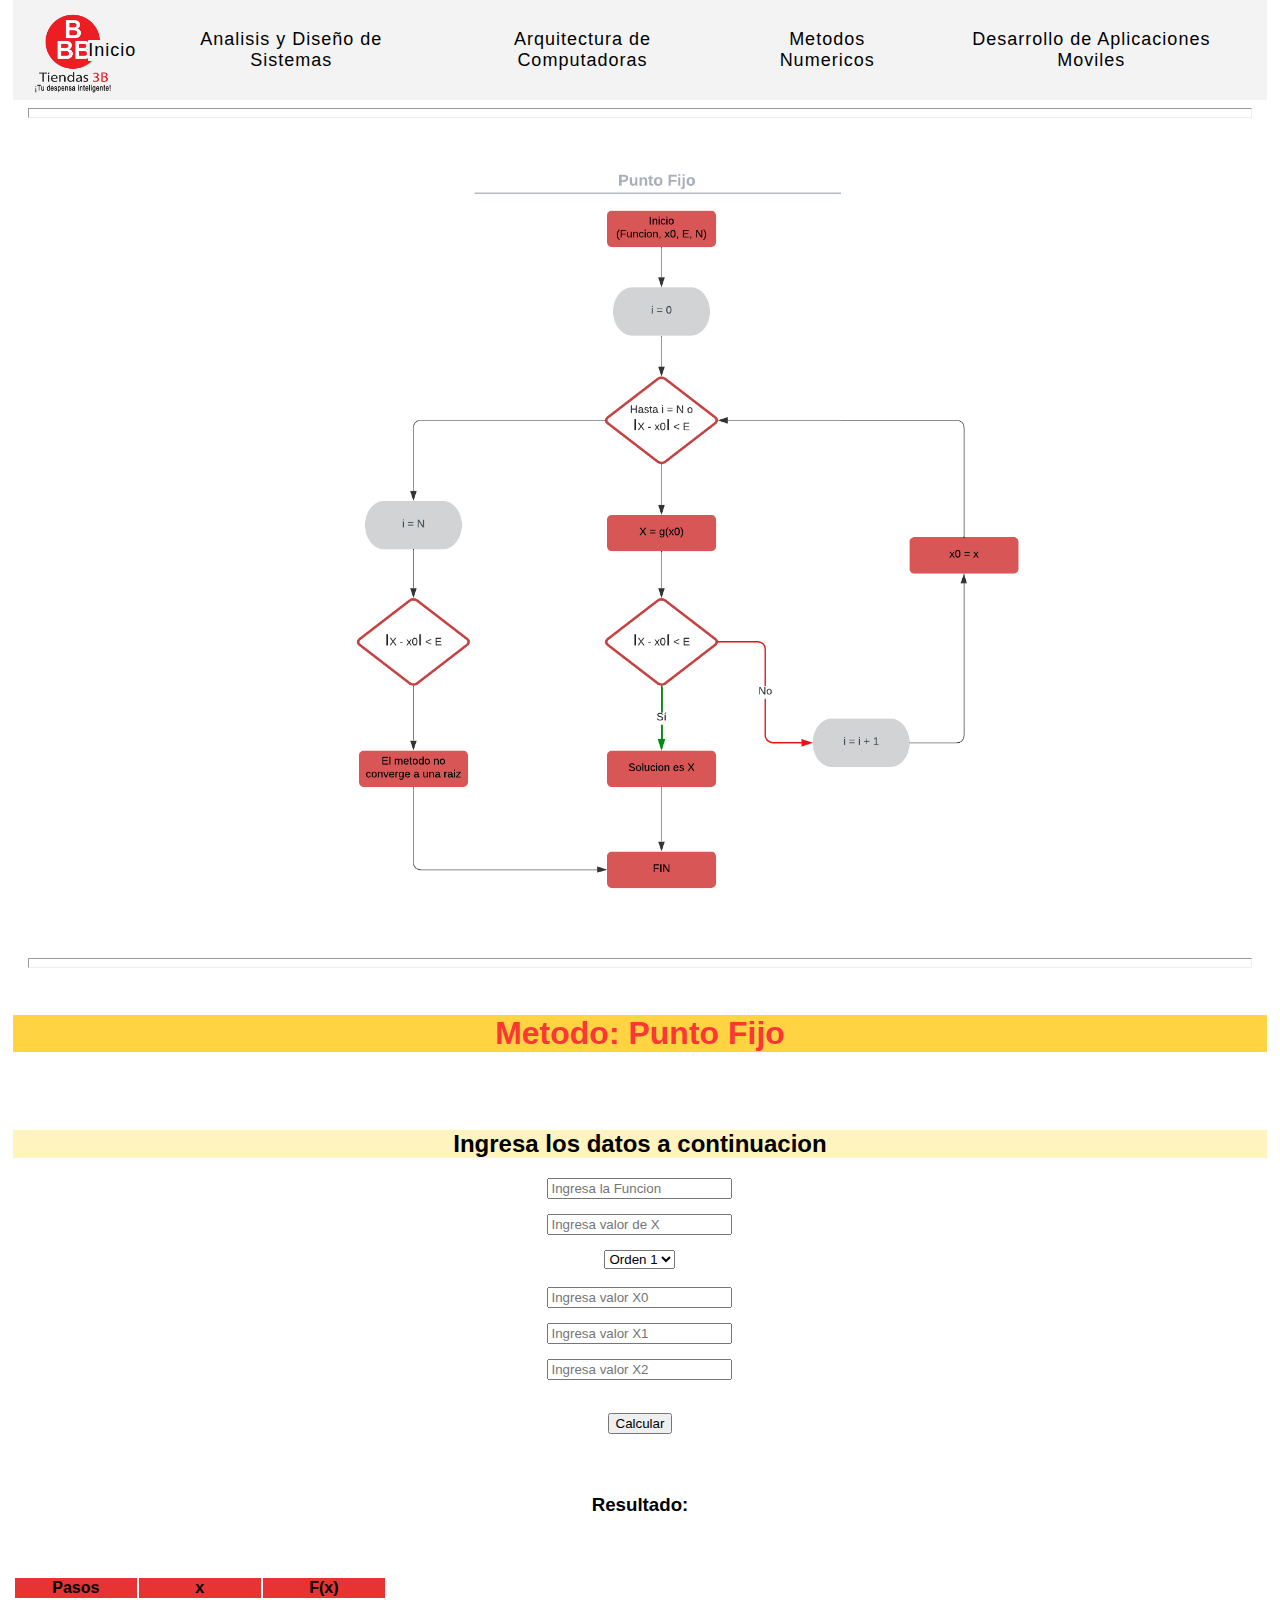
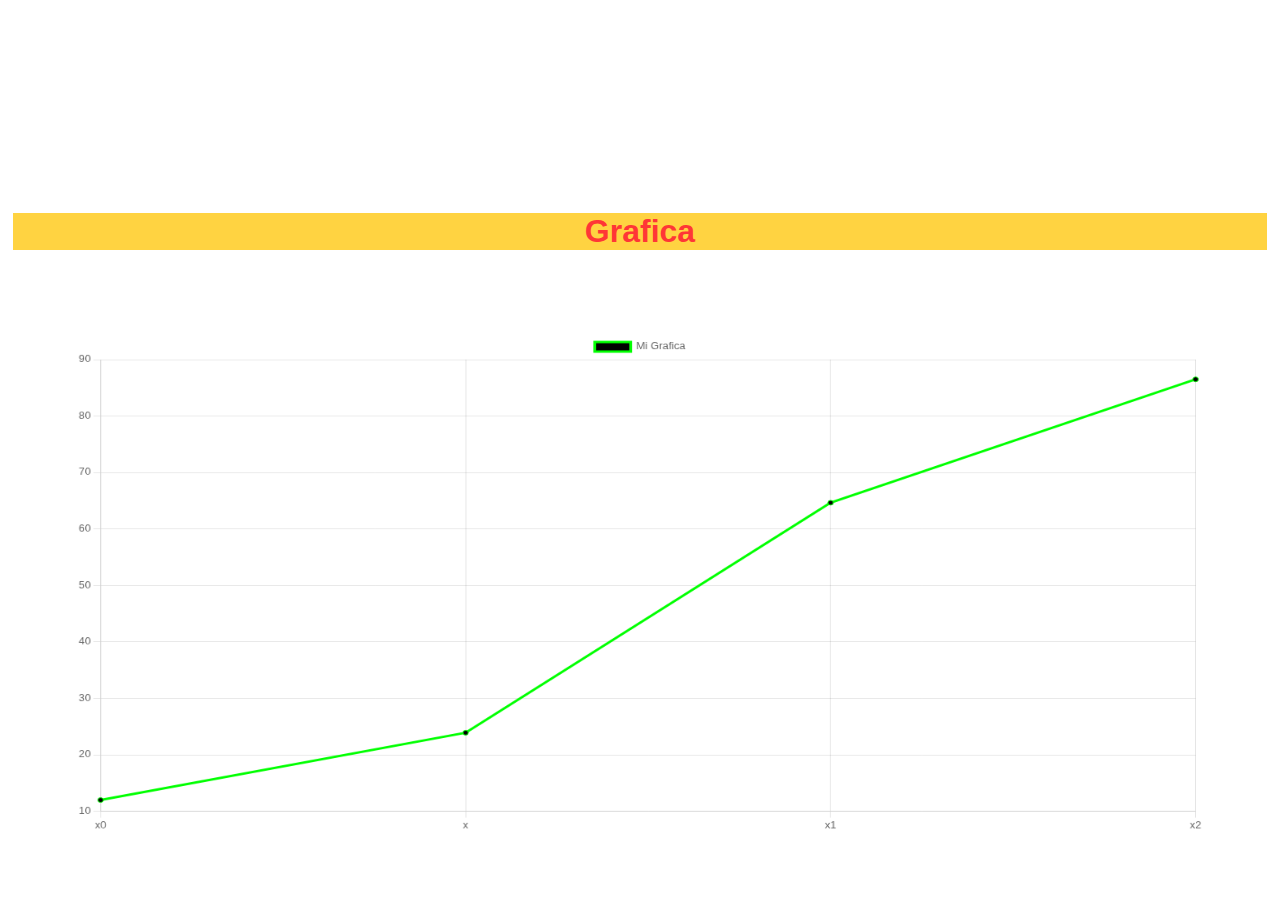
<file: PROYECTO INTEGRADOR/Page/Metodos.html>
<!DOCTYPE html>
<html>
    <head>
        <meta http-equiv="Content-Type" content="text/html; charset=utf-8"/>

        <link rel="stylesheet" href="../CSS/Style.css">
        <script src="../Js/char.js"></script>
        <script src="../Js/Metodo.js" defer></script>

        <title>
           Tiendas 3B.com
        </title>
       
        <style>
            body{
                font-family: sans-serif;
                text-align: center;
            }
            input{
                display: block;
                margin: auto;
                margin-bottom: 15px;
            }

        </style>
    </head>

    <body>
        <div class="contenedorA">
        <header>
            <a href="../Index.html" class="logo">
                <img src="../IMAGENES/logo.png" alt="Logo Compañia">
            </a>
       
        <nav id="menu">
                <!-- start menu -->
            <ul data-animation="to-left">
                 <li><a href="../Index.html">Inicio</a></li>
                 <li><a href="../Page/Analisis.html">Analisis y Diseño de Sistemas</a>
                <!-- start menu desplegable -->
                 <ul>
                    <li><a href="../Page/Presentacion.html">Diapositiva 1</a></li>
                    <li><a href="../Page/Diapositiva 2.html">Diapositiva 2</a></li>
                    <li><a href="../Page/Diapositiva 3.html">Diapositiva 3</a></li>
                    <li><a href="../Page/Diapositiva 4.html">Diapositiva 4</a></li>
                 </ul>
                <!-- end menu desplegable -->
                 </li>
                 <li><a href="../Page/Arquitectura.html">Arquitectura de Computadoras</a></li>
                 <li><a href="../Page/Metodos.html">Metodos Numericos</a></li>
                 <li><a href="../Page/Moviles.html">Desarrollo de Aplicaciones Moviles</a></li>
            </ul>
                <!-- end menu -->
        </nav>
        
        </header>

        <hr size="10px">
 
      <div class="DiagramPunto" align="center">
        <img src="../IMAGENES/Diagrama Punto Fijo.png" alt="PUNTO">
      </div>
      

        <hr size="10px">
<br>
        <h1>Metodo: Punto Fijo</h1>
<br>
<br>
      
        <section class="BloqueMetodo">
            <h2>Ingresa los datos a continuacion</h2>
            
            <form action="" method="dialog">
                <input type="text" id="txtFuncion" placeholder="Ingresa la Funcion">
                <input type="text" id="txtX" placeholder="Ingresa valor de X">
                <select id="cbOrden">
                    <option>Orden 1</option>
                    <option>Orden 2</option>
                  </select>
                
                <br>
                <br>
                <input type="text" id="txtx0" placeholder="Ingresa valor X0">
                <input type="text" id="txtx1" placeholder="Ingresa valor X1">
                <input type="text" id="txtx2" placeholder="Ingresa valor X2">
                <br>
                <input type="submit" value="Calcular" id="btnCalcular">
            </form>
        </section>
       
       <p id="confirmacion"></p>

        
            <h3>Resultado:</h3>
            <p id="ResultFx"></p>
    <!--Inicia Tabla -->

<table align="to-left">
        <tr>
            <th style="background-color: rgb(231, 51, 51)">
                Pasos
            </th>
         
            <th style="background-color:rgb(231, 51, 51)">
                x
            </th>

            <th style="background-color:rgb(231, 51, 51)">
                F(x)
            </th>                       
        </tr>
         
    <!-- FILA 1 -->
    <tr id="Resultados">
        <td>
            <p id="PasosX0"></p>
        </td>
            
        <td>
            <p id="X0"></p>
        </td>
            
        <td>
            <p id="Fx0"></p>
        </td>
         
    </tr>
             
    <!-- FILA 2 -->
         
    <tr>
        <td>
            <p id="PasosX1"></p>
        </td>
        
        <td>
            <p id="X1"></p>
        </td>
            
        <td>
            <p id="Fx1"></p>
        </td>
        
    </tr>

    <!-- FILA 3 -->
         
    <tr>
        <td>
            <p id="PasosX2"></p>
        </td>
    
        <td>
            <p id="X2"></p>
        </td>
        
        <td>
            <p id="Fx2"></p>
        </td>
    
    </tr>

</table>
         

<h1>Grafica</h1>

<canvas id="grafica"></canvas>





    </div>
</body>
</html>
</file>
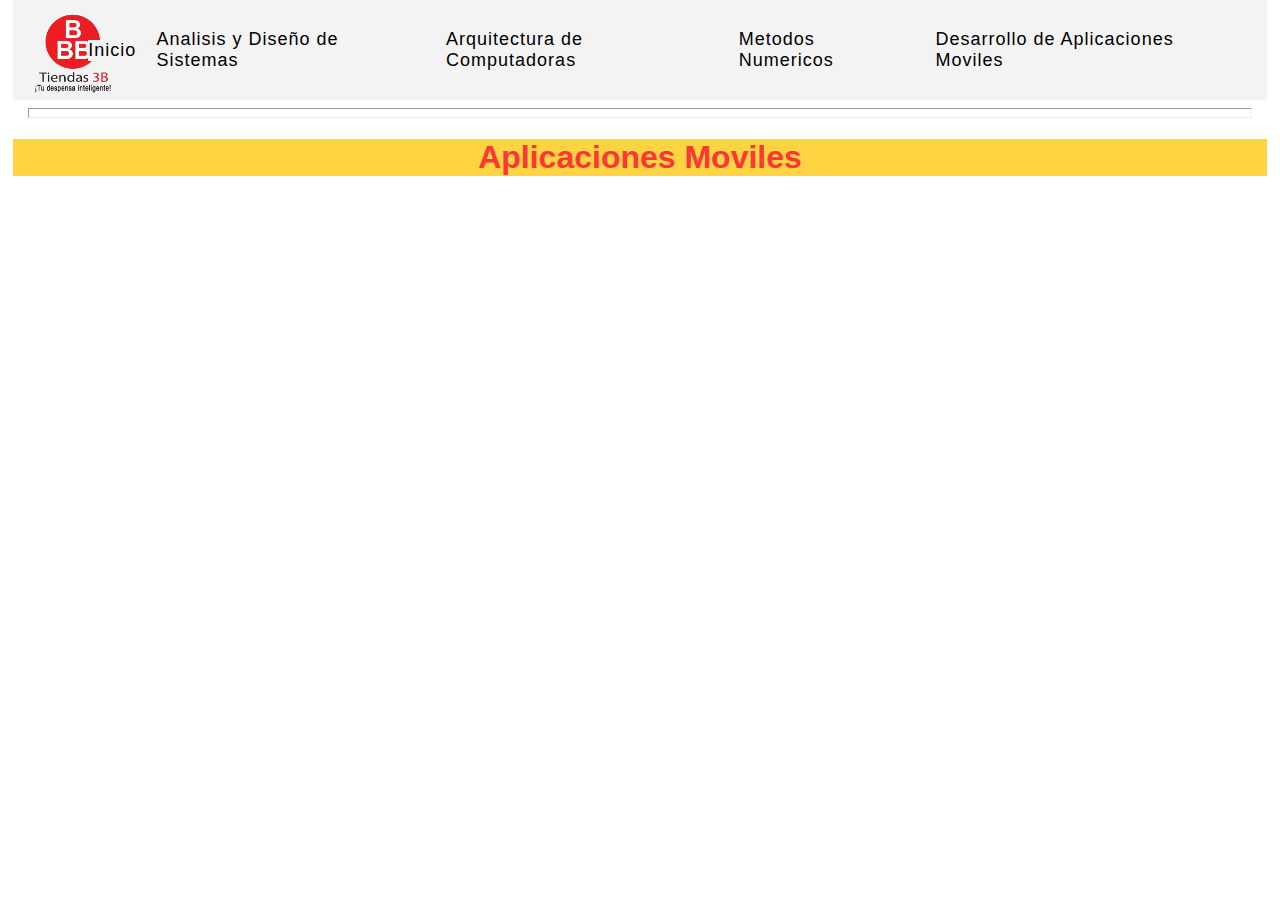
<file: PROYECTO INTEGRADOR/Page/Moviles.html>
<!DOCTYPE html>
<html>
    <head>
        <meta http-equiv="Content-Type" content="text/html; charset=utf-8"/>

        <link rel="stylesheet" href="../CSS/Style.css">
        <title>
           Tiendas 3B.com
        </title>
        
    </head>

    <body>
        <div class="contenedorA">
        <header>
            <a href="../Index.html" class="logo">
                <img src="../IMAGENES/logo.png" alt="Logo Compañia">
            </a>
       
        <nav id="menu">
                <!-- start menu -->
            <ul data-animation="to-left">
                 <li><a href="../Index.html">Inicio</a></li>
                 <li><a href="../Page/Analisis.html">Analisis y Diseño de Sistemas</a>
                <!-- start menu desplegable -->
                 <ul>
                    <li><a href="../Page/Presentacion.html">Diapositiva 1</a></li>
                    <li><a href="../Page/Diapositiva 2.html">Diapositiva 2</a></li>
                    <li><a href="../Page/Diapositiva 3.html">Diapositiva 3</a></li>
                    <li><a href="../Page/Diapositiva 4.html">Diapositiva 4</a></li>
                 </ul>
                <!-- end menu desplegable -->
                 </li>
                 <li><a href="../Page/Arquitectura.html">Arquitectura de Computadoras</a></li>
                 <li><a href="../Page/Metodos.html">Metodos Numericos</a></li>
                 <li><a href="../Page/Moviles.html">Desarrollo de Aplicaciones Moviles</a></li>
            </ul>
                <!-- end menu -->
        </nav>
        
        </header>

        <hr size="10px">
        
        <h1>Aplicaciones Moviles</h1>
        
        <iframe src="../Documents/aplicaciones web responsivas.pdf" frameborder="0" width="850px" height="650px" class="Document"></iframe>

        


 
      

    </div>
</body>
</html>
</file>
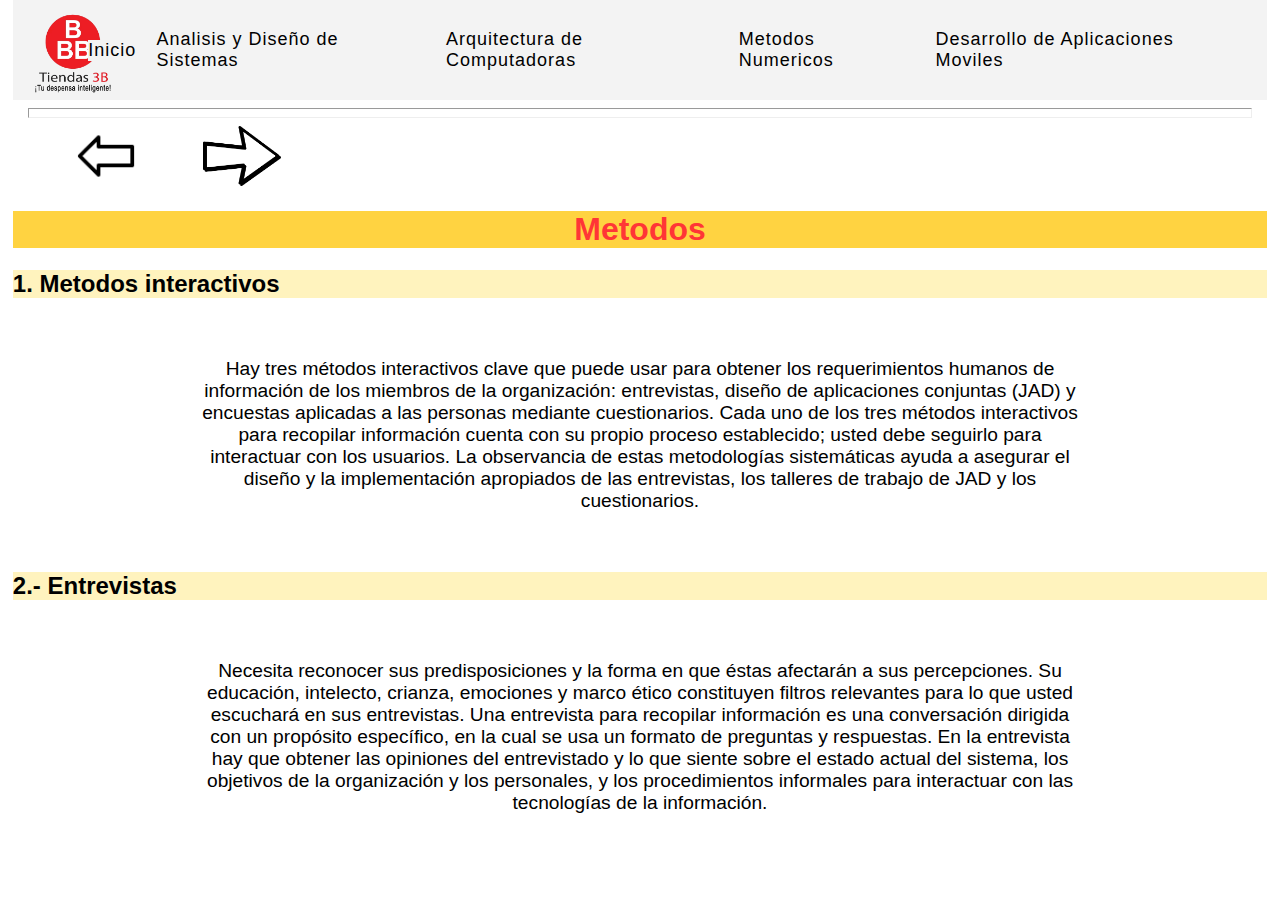
<file: PROYECTO INTEGRADOR/Page/Presentacion.html>
<!DOCTYPE html>
<html>
    <head>
        <meta http-equiv="Content-Type" content="text/html; charset=utf-8"/>
        <link rel="stylesheet" href="../CSS/Style.css">
        <title>
          Tiendas 3B.com
        </title>
        
    </head>
    <body>
        <div class="contenedorA">
        <header>
            <a href="../Index.html" class="logo">
                <img src="../IMAGENES/logo.png" alt="Logo Compañia">
            </a>
       
        <nav id="menu">
                <!-- start menu -->
            <ul data-animation="to-left">
                 <li><a href="../Index.html">Inicio</a></li>
                 <li><a href="../Page/Analisis.html">Analisis y Diseño de Sistemas</a>
                <!-- start menu desplegable -->
                 <ul>
                    <li><a href="../Page/Presentacion.html">Diapositiva 1</a></li>
                    <li><a href="../Page/Diapositiva 2.html">Diapositiva 2</a></li>
                    <li><a href="../Page/Diapositiva 3.html">Diapositiva 3</a></li>
                    <li><a href="../Page/Diapositiva 4.html">Diapositiva 4</a></li>
                 </ul>
                <!-- end menu desplegable -->
                 </li>
                 <li><a href="../Page/Arquitectura.html">Arquitectura de Computadoras</a></li>
                 <li><a href="../Page/Metodos.html">Metodos Numericos</a></li>
                 <li><a href="../Page/Moviles.html">Desarrollo de Aplicaciones Moviles</a></li>
            </ul>
                <!-- end menu -->
        </nav>
        
        </header>
        

        <hr size="10px">

       
        <a href="./Analisis.html"  class="Flechas">
            <img src="../IMAGENES/FlechaIzquierda.png" alt="Flechas">
        </a>
        
        <a href="./Diapositiva 2.html"  class="Flechas">
            <img src="../IMAGENES/FlechaDerecha.png" alt="Flechas">
        </a>


    <h1>
        Metodos
    </h1>

    <h2>
        1. Metodos interactivos
    </h2>

    <p class="texto">
        Hay tres métodos interactivos clave que puede usar para obtener los requerimientos humanos de información de los miembros de la organización:
        entrevistas, diseño de aplicaciones conjuntas (JAD) y encuestas aplicadas a las personas mediante cuestionarios.
        Cada uno de los tres métodos interactivos para recopilar información cuenta con su propio proceso establecido; usted debe seguirlo para interactuar con los usuarios.
        La observancia de estas metodologías sistemáticas ayuda a asegurar el diseño y la implementación apropiados de las entrevistas, los talleres de trabajo de JAD y los cuestionarios.
    </p>

    <h2>
        2.- Entrevistas
    </h2>

    <p class="texto">
        Necesita reconocer sus predisposiciones y la forma en que éstas afectarán a sus percepciones. Su educación, intelecto, crianza, emociones y marco ético constituyen filtros
        relevantes para lo que usted escuchará en sus entrevistas.
        Una entrevista para recopilar información es una conversación dirigida con un propósito específico, en la cual se usa un formato de preguntas y respuestas.
        En la entrevista hay que obtener las opiniones del entrevistado y lo que siente sobre el estado actual del sistema, los objetivos de la organización y los personales,
        y los procedimientos informales para interactuar con las tecnologías de la información.
        <br> <br>
    </p>



    </div>
</body>
</html>
</file>
<file: PROYECTO INTEGRADOR/CSS/Style.css>
body{
    font-family: sans-serif;
    margin: 0;

}


/*CONTENEDOR REPONSIVE*/
.contenedorA{
    width:98%;
   
    margin: 0 auto;
    overflow: hidden;
}

@media screen and (max-width: 400px) {
        .contenedor{
            width: 100%;
        }
        aside{
            display: none;
        }
}
/*Hasta aqui*/


/* menu */

#menu ul {
    list-style:none;
    margin: 0;
   
    padding:0%;
    
    display: flex;
    align-items: center;
   
}
   
/* items del menu */
   
#menu ul li {
    background-color:rgb(243, 243, 243);
    align-items: center;
    
}
   
/* enlaces del menu */
   
#menu ul a {

    display:flex;
    color:#000000;
    text-decoration:none;
    font-weight:300;
    font-size:large;
   
    padding:none;

    font-family:sans-serif;
    text-transform:none;
    letter-spacing:1px; 
    
}
   
/* items del menu */
   
#menu ul li {
    
    position:relative;
    float:left;
    
    margin:0;
    padding:0%;

}
   
/* efecto al pasar el ratÃ³n por los items del menu */
   
#menu ul a:hover {
    color: rgb(240, 28, 28);
    transform-origin: right;
}
#menu ul a:hover{ /*Zoom raro*/
    transform: scale(1.03);
    animation-duration: 3s;
    transition: .3s ease;
    
}

#menu ul ul li:hover{
    color: rgb(255, 255, 255);
}
   
   
/* menu desplegable */
   
#menu ul ul {
    display:none;
    position:absolute;
    top:100%;
    left:0;
    background:none;
    padding:0;
    
}
   
/* items del menu desplegable */
/*AQUI TAMAÃ‘O BACK*/
#menu ul ul li {
    float:none;
    width: 210px;
    background-color: #e02525;
    border-style:none;
}

#menu ul ul a:hover{
    color: #ffffff;
}
   
/* enlaces de los items del menu desplegable */
   
#menu ul ul a {
    line-height:120%;
    padding:10px 15px;
}
   
/* items del menu desplegable al pasar el ratÃ³n */
   
#menu ul li:hover > ul {
    display:block;
    
}
#menu a::before {
    content: "";
    position: absolute;
    bottom: 0;
    left: 0;
    width: 100%;
    height: 2px;
    background: linear-gradient(to right, #ffffff, #ff8d41, #ff0000);
    z-index: 1;
    transform: scaleX(0);
    transform-origin: left;
    transition: transform 0.5s ease-in-out;
}
   
#menu a:hover::before {
    transform: scaleX(1);
}   




/*Galeria Carrete*/

/*
*{
    box-sizing: content-box;
    margin: 5px;
    padding: 5px;
} */
/*
:root{
    --bgColor: rgb(red, green, blue);
}

body{
    overflow: hidden;
    background: var(--bgColor);
    font-family: sans-serif;
    user-select: none;
}

#slider{
    position: relative;
    width: 25%;
    height: 15vw;
    margin: 40px auto;
    transform-style: preserve-3d;
    font-family: Arial, Helvetica, sans-serif;
    perspective: 1400px;
}

input[type="radio"]{
    position: relative;
    top: 40px;
    left: 40%;
    width: 18px;
    height: 18px;
    margin: 0 15px 0 0;
    transform: translateX(83px);
    cursor:grabbing;
    opacity: 0.4;
}

input[type="radio"]:nth-child(5){
    margin-right: 0px;
}

input[type="radio"]:checked{
    opacity: 1;
}

#slider label,
#slider label img{
    display: flex;
    position: absolute;
    top: 0;
    left: 0;
    align-items: center;
    justify-content: center;
    width: 100%;
    height: 100%;
    border-radius: 3px;
    color: white;
    font-size: 70px;
    font-weight: bold;
    cursor: pointer;
    transition: transform 400ms ease;
}

Activate slide
#s1:checked ~ #slide1,
#s2:checked ~ #slide2,
#s3:checked ~ #slide3,
#s4:checked ~ #slide4,
#s5:checked ~ #slide5{
    transform: translate3d(0%, 0, 0px);
    box-shadow: 0 13px 26px rgba(red, green, blue, alpha), 0 12px 6px rgba(red, green, blue, alpha);
}

#s1:checked ~ #slide2,
#s2:checked ~ #slide3,
#s3:checked ~ #slide4,
#s4:checked ~ #slide5,
#s5:checked ~ #slide1{
    transform: translate3d(20%, 0, -100px);
    box-shadow: 0 6px 10px rgba(red, green, blue, alpha), 0 2px 2px rgba(red, green, blue, alpha);
}

#s1:checked ~ #slide5,
#s2:checked ~ #slide1,
#s3:checked ~ #slide2,
#s4:checked ~ #slide3,
#s5:checked ~ #slide4{
    transform: translate3d(-20%, 0, -100px);
    box-shadow: 0 6px 10px rgba(red, green, blue, alpha), 0 2px 2px rgba(red, green, blue, alpha);
}

#s1:checked ~ #slide3,
#s2:checked ~ #slide4,
#s3:checked ~ #slide5,
#s4:checked ~ #slide1,
#s5:checked ~ #slide2{
    transform: translate3d(40%, 0, -250px);
    box-shadow: 0 1px 4px rgba(red, green, blue, alpha);
}

#s1:checked ~ #slide4,
#s2:checked ~ #slide5,
#s3:checked ~ #slide1,
#s4:checked ~ #slide2,
#s5:checked ~ #slide3{
    transform: translate3d(-40%, 0, -250px);
    box-shadow: 0 1px 4px rgba(red, green, blue, alpha);
}


*/
/*Hasta aqui*/

/*PARTE CHIDA DE GALERIA*/
.GaleryChida{
    display: flex;
    width: 100%;
    height: 320px;


}

.GaleryChida img{
    width: 0px;
    flex-grow: 1;
    object-fit: cover;
    transition: .3s ease;
    opacity: .7;
}

.GaleryChida img:hover{
    cursor: crosshair;
    width: 200px;
    opacity: 1;
    filter: contrast(128%);
}
/*HASTA AQUI*/

/*GALERIA INTEGRANTES Y UAEH*/
.GaleryIntegrantes{
    margin-left: 5%;
    display: flex;
    width: 700px;
    height: 400px;

}

.GaleryIntegrantes img{
    width: 0px;
    flex-grow: 1;
    object-fit: cover;
    transition: .3s ease;
    opacity: .7;
}

.GaleryIntegrantes img:hover{
    cursor: crosshair;
    width: 50px;
    opacity: 1;
    filter: contrast(128%);
}

#imgUAEH{
    width: 50%;
    margin-left: 25%;
    margin-top: 0%;
}

/*HASTA AQUI*/



/*Demas*/

a{
    text-decoration: none;
    color: black;
}

header{
    display:flex;
    /*position: fixed; /*Para que no se mueva el menu*/
    width: 100%;
    z-index: 3;
    height: 100px;
    background-color: rgb(243, 243, 243);
    justify-content: space-between;
    padding: 0%;
    align-items: center;
    
    margin: 0%;
    
    
    
}

.logo{
    display: flex;
    align-items: center;
}

.logo img{
    height: 90px;
    margin-left: 30%;
    margin-top: 10px;

}

nav a{
    font-weight: 600;
    padding-right: 20px;
}



.Contact{
    text-align:right;
    font-family:sans-serif;
    font-size:medium;
    margin-right: 5%;
    font-weight: 1000;
    color: rgb(0, 0, 0);
}


hr{
    background-color: rgb(255, 255, 255);
    margin-left: 15px;
    margin-right: 15px;
}

#Datos{
    font-family: sans-serif;
    font-size:larger;
    text-align: center;
    
}

h1{
    text-align: center;
    font-family: sans-serif;
    color: rgb(255, 54, 54);
    background-color: #ffd341;

}

h2{
    font-family: sans-serif;
    background-color: rgba(255, 229, 115, 0.466);
    

}

h3{
    text-align: center;
    font-family: sans-serif;
    margin-bottom: 0%;
    padding: 0%;
}

.texto{
    text-align: center;
    font-family: sans-serif;
    font-size:larger;
    margin-left: 15%;
    margin-right: 15%;
    
    
}

.ImgZomm:hover{ /*Zoom raro*/
    transform: scale(1.1);
    animation-duration: 4s;
    transition: .5s ease;
    
}

.Diagram img{
    margin-left: 150px;
    
    
}

.DiagramPunto img{
    height: 800px;

    margin-bottom: 20px;
}



.Flechas img{
    height: 60px;
    margin-left: 5%;

}
/*Img ramdom diapositivas*/

.ImgRamdom{
    width: 60%;
}

#ImPreguntas{
    margin-left: 20%;
}

#Org{
    margin-left: 15%;
}
/*Secciones imagen y texto */

.Bloque1{
    display: flex;
    margin: 0%;
    padding:0%;
   
}
.Seccion1, .Seccion2{
    flex:1;

}

/*Hasta aqui */



/*TABLA*/

.Table{
    font-family: sans-serif;
    font-size: large;
    padding: none;
    margin: 10%;
    margin-top: 0%;
    margin-bottom: 5%;
}


/*Hasta aqui*/

/* Imagenes procesos en seccioes *2 */
#Proc{
   margin-left: 30%;
   padding:none;
    width: 50%;
}

/*Hasta aqui*/

/*Bloque del metodo*/
.BloqueMetodo{
    display: block;
    padding: none;
}


/*Hasta aqui*/

p{
    animation-duration: 3s;
    animation-name:slidein;
    animation-iteration-count: infinite;
    margin: 60px;
}

.Document{ /*pdf*/
    
    margin-left: 5%;
    margin-top: 5%;
    width: 90%
}

div.galeria{
    margin: 5px 10px;
    box-shadow: 0 4px 8px 0 lightblue, 0 6px 20 px rgb(0, 0, 0,0.19);
    float: left;
    width: 250px;
    margin: 20px;
}

div.galeria img{
    width: 80%;
    height: auto;
    margin: 10px;
}

div.galeria:hover{
    transform:rotate(-3deg);
    color: #e02525;
    cursor: crosshair;
}

.Items{
    display: flex;
    font-family: sans-serif;
    font-size: larger;
}



/*ARQUITECTURA*/
#calcu{
    margin-left: 100px;
   
    border-radius: 2%;
}

#cal1 {
width: 300px;
height: 400px;

   border-radius: 2%;
  
}

.galeria1{
    font-family:'Franklin Gothic Medium', 'Arial Narrow', Arial, sans-serif;
}

.galeria1 h1{
    text-align: center;
    margin: 20px 0 15px 0;
    font-weight: 300;
}

.linea{
    border-top: 10px red;
}

.contenedor-imagenes{
    display: flex;
    width: 85%;
    margin: auto;
    justify-content: space-around;
    flex-wrap: wrap;
    border-radius: 3px;
}

.contenedor-imagenes .imagen{
    width:32%;
    position: relative;
    height: 250px;
    margin-bottom: 5px;
    box-shadow: 0px 0px 3px 0px rgba(0, 0, 0, .75);

}

.imagen img{
    width: 100%;
    height: 100%;
    object-fit: cover;

}

.overlay{
    position: absolute;
    bottom: 0;
    left: 0;
    background: rgba(255, 0, 0, 0.589);
    width: 100%;
    height: 0;
    transition: 1s ease;
    overflow: hidden;
}

.overlay #h22{
    color:#ffffff;
    font-size: 30px;
    position: absolute;
    top: 50%;
    left: 50%;
    text-align: center;
transform: translate(-50%, -50%);

}

.imagen:hover .overlay{
    height: 100%;
    cursor: pointer;
}

/*
section{
    display: flex;
        width: 400px;
        height: 500px;
    margin-left: 20px;
    }

*/
/*HASTA AQUI*/


/*GRAFICA*/
#grafica{
    padding: 5%;

}


/*HASTA AQUI*/
</file>
